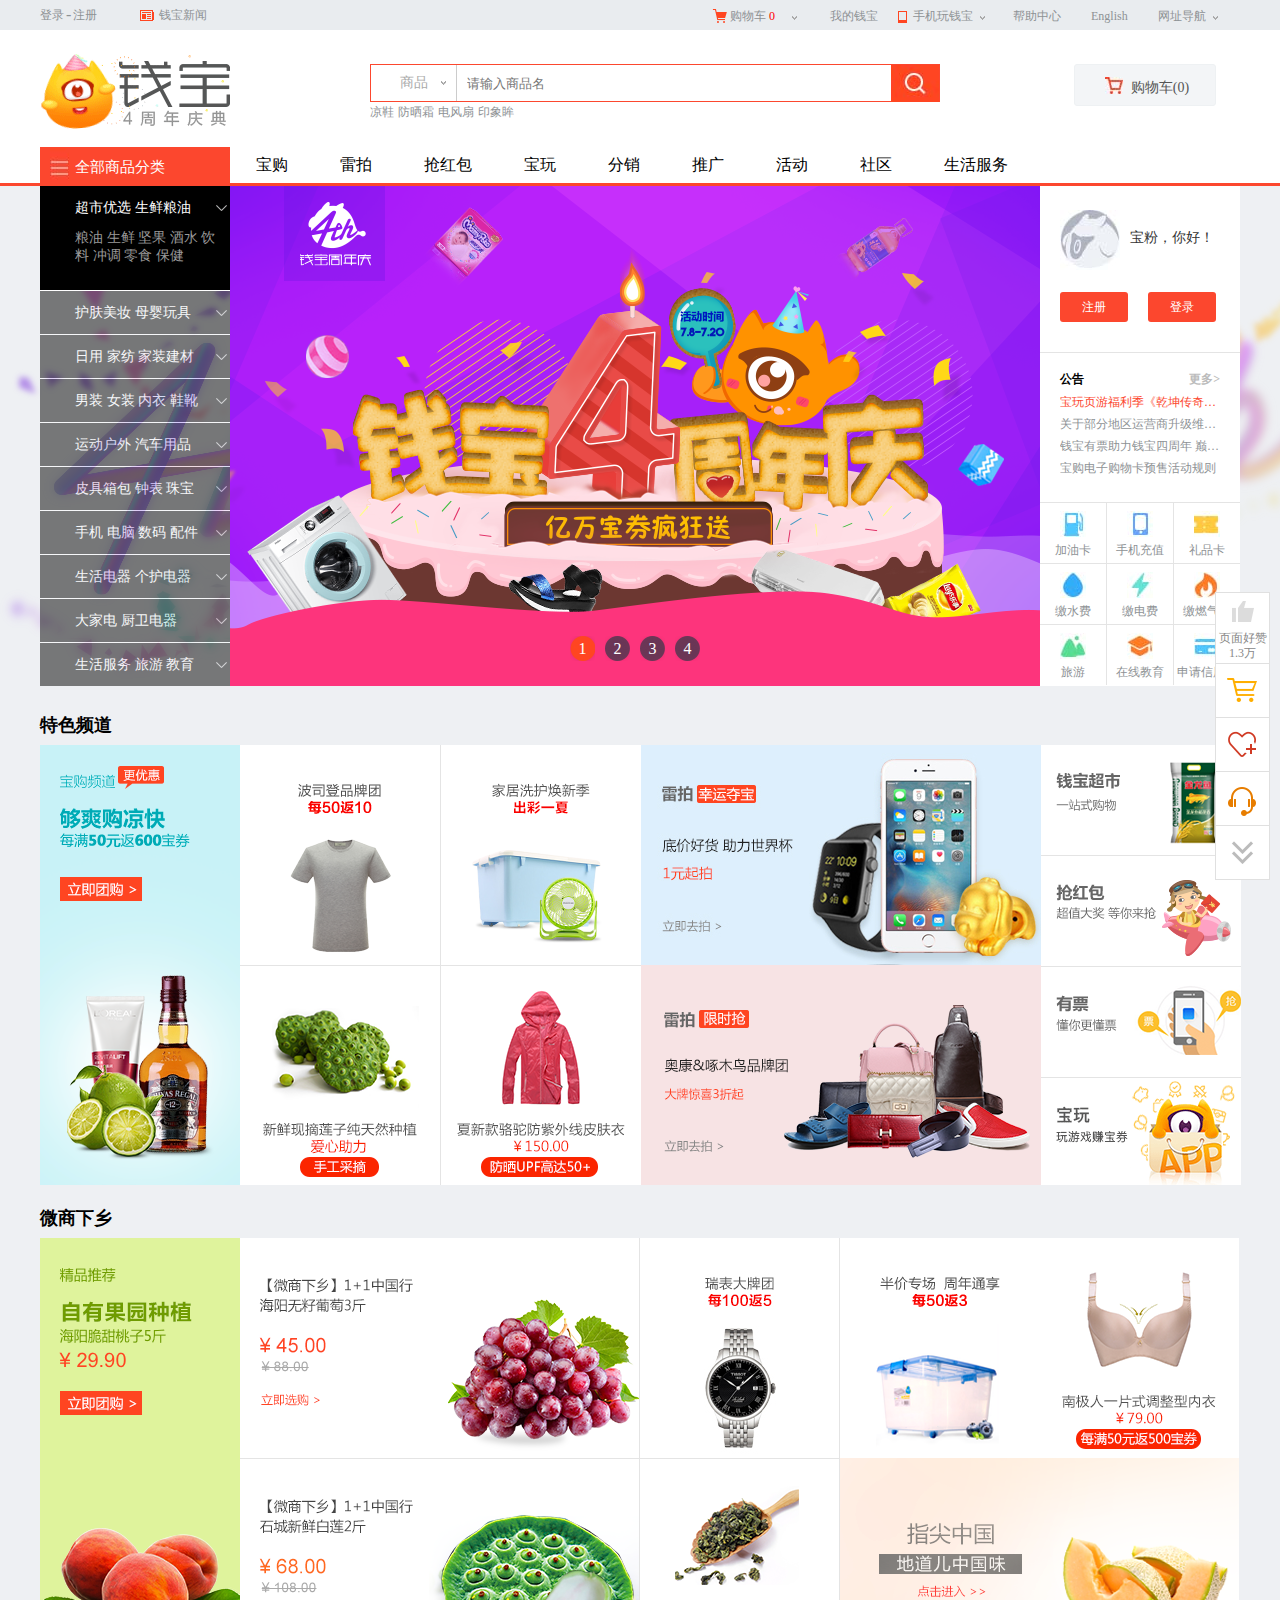
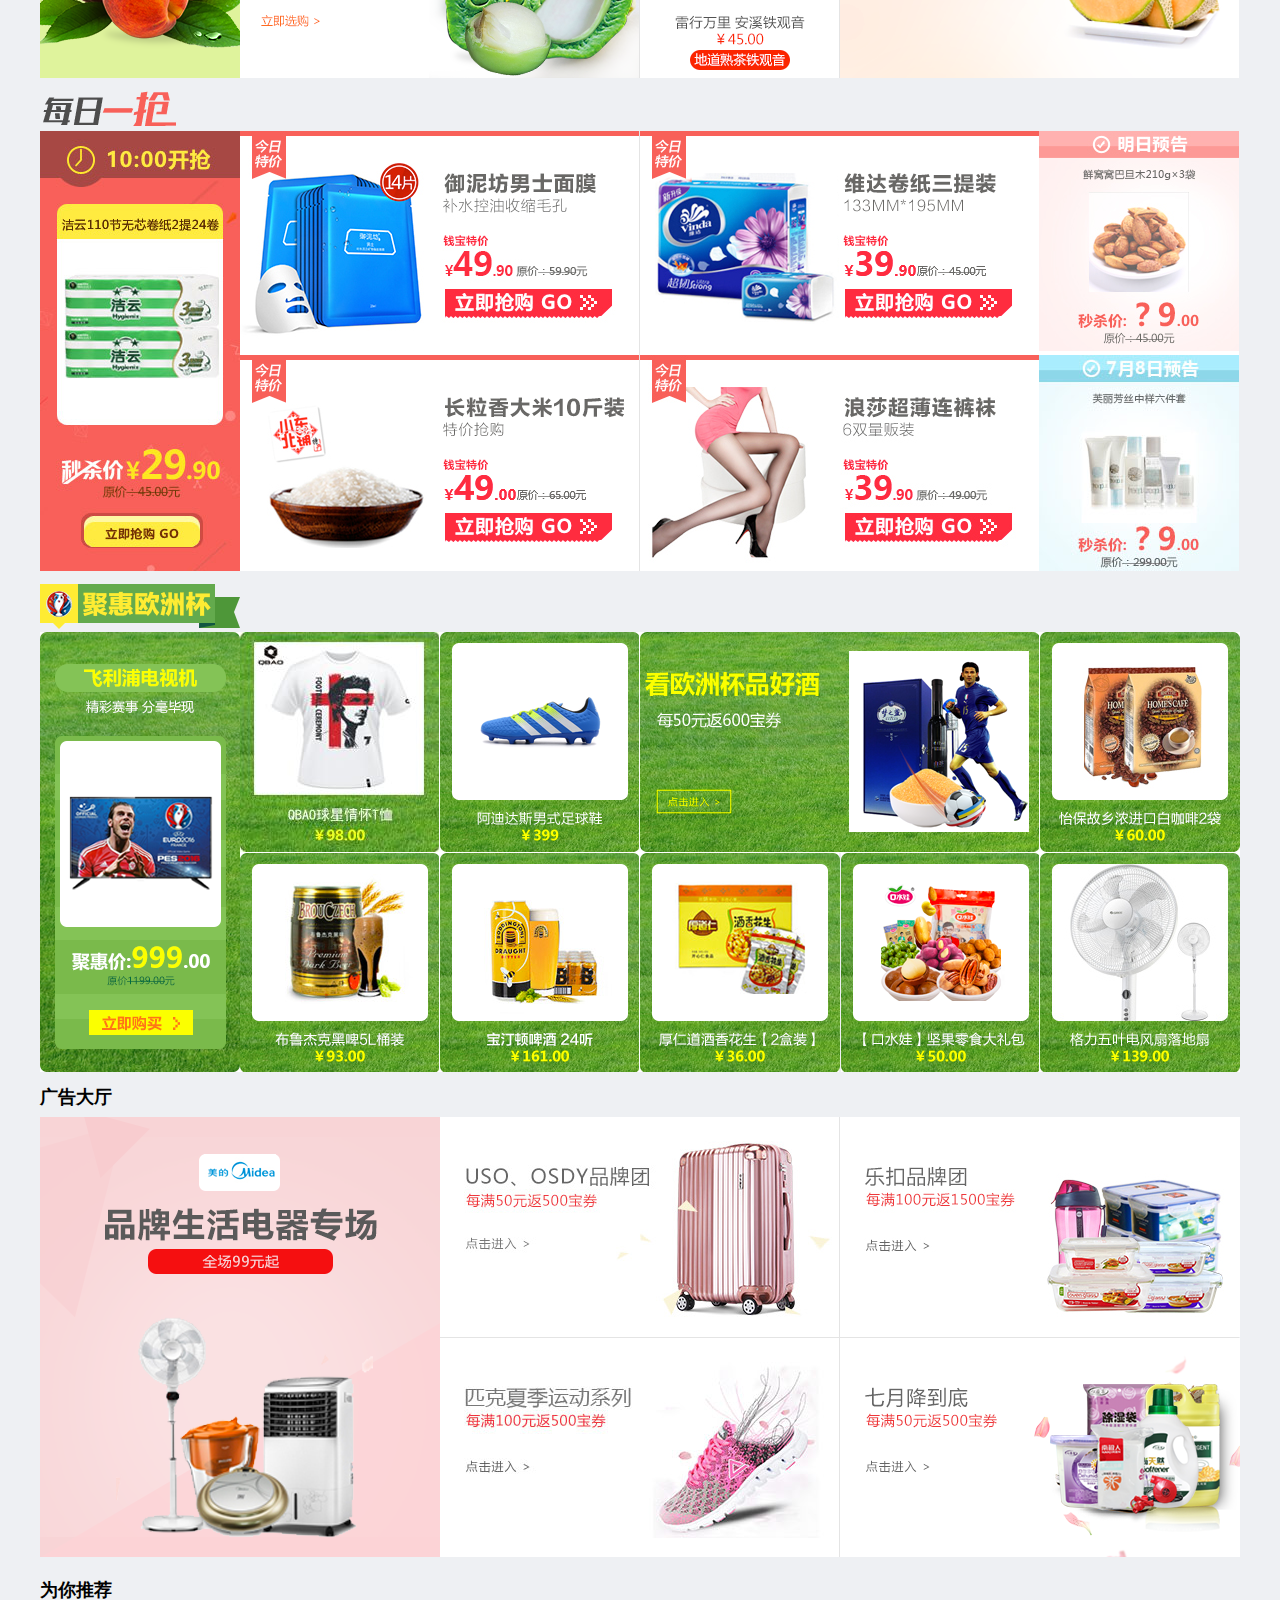
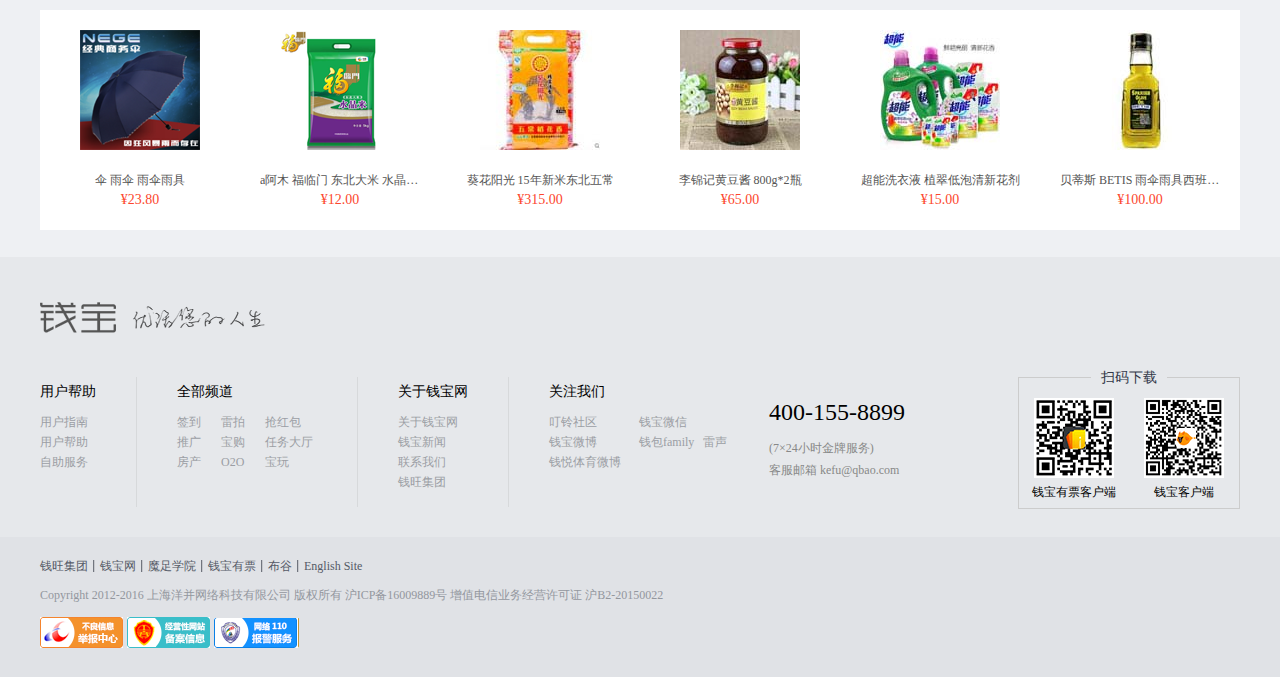
<file: qianbao/index.html>
<!DOCTYPE html>
<html>
	<head>
		<meta charset="utf-8" />
		<title></title>
		<link rel="stylesheet" type="text/css" href="css/common.css"/>
		<link rel="stylesheet" type="text/css" href="css/style.css"/>
		<script src="js/jquery-1.12.4.js" type="text/javascript" charset="utf-8"></script>
		<script src="js/js.js" type="text/javascript" charset="utf-8"></script>
	</head>
	<body>
		<!--top-->
		<div id="top">
			<div class="top">
				<div class="top_left">
					<div class="top_left_login">
						<a href="#" class="login dl">
							<span>登录</span>
						</a>
						<span class="hx">-</span>
						<a href="#" class="login zc">
							<span>注册</span>
						</a>
					</div>
					<div class="news">
						<a href="#">
							
							钱宝新闻
						</a>
					</div>
				</div>
				<div class="top_right">
					<ul>
						<li class="gw"><a href="#">
							
							<i></i>
							<span class="span1">购物车</span>
							<span style="color: red;">0</span>
							<i></i>
							
						</a>
						<div class="gouwuche"></div></li>
						<li class="my"><a href="#">我的钱宝</a></li>
						<li class="phone"><a href="#">
							<i></i>
							<span class="span2">手机玩钱宝</span>
							<i></i>
						</a></li>
						<li class="help"><a href="#">帮助中心</a></li>
						<li class="eng"><a href="#">English</a></li>
						<li class="net">
							<a href="#">
								<span>网址导航</span>
								<i></i>
							</a>
							<div id="div">
								<div id="div0">
									<div id="div1">
										<div class="zhuti">主题频道</div>
										<span><a href="#">宝购</a></span>
										<span><a href="#">活动</a></span>
										<span><a href="#">雷拍</a></span>
										<span><a href="#">叮铃社区</a></span>
										<span><a href="#">抢红包</a></span>
										<span><a href="#">任务大厅</a></span>
										<span><a href="#">宝玩</a></span>
										<span><a href="#">钱宝超市</a></span>
										<span><a href="#">推广</a></span>
									</div>
									<div id="div2">
										<div class="zhuti">生活服务</div>
										<span><a href="#">加油卡</a></span>
										<span><a href="#">礼品卡</a></span>
										<span><a href="#">话费</a></span>
										<span><a href="#">教育在线</a></span>
										<span><a href="#">水费</a></span>
										<span><a href="#">健康在线</a></span>
										<span><a href="#">电费</a></span>
										<span><a href="#">旅游在线</a></span>
										<span><a href="#">煤气费</a></span>
									</div>
									<div id="div3">
										<div class="zhuti">钱宝应用</div>
										<span><a href="#">钱宝</a></span>
										<span><a href="#">钱宝有票</a></span>
										<span><a href="#">宝令</a></span>
										<span><a href="#">魔足学院</a></span>
										<span><a href="#">贪婪洞窟</a></span>
						
									</div>
									<div id="div4">
										<div class="zhuti">服务指南</div>
										<span><a href="#">商户入驻</a></span>
										<span><a href="#">帮助中心</a></span>
										<span><a href="#">安全中心</a></span>
										<span><a href="#">品质保障</a></span>
						
									</div>
								</div>
							</div>
						</li>
					</ul>
				</div>
				
			</div>
		</div>
		<!--head-->
		<div id="head">
			<div class="head">
				<div class="log"></div>
				<div class="search_box">
					<div class="search">
						<div class="search_left">
							商品
						</div>
						<input type="text" id="txt" placeholder="请输入商品名" />
						<input type="button" name="btn" id="btn" value="" />
					</div>
					<div class="text">
						<a href="#">凉鞋</a>
						<a href="#">防晒霜</a>
						<a href="#">电风扇</a>
						<a href="#">印象眸</a>
					</div>
				</div>
				<div class="car_box">
					<p>购物车(0)</p>
				</div>
			</div>
		</div>
		<!--main-->
		<div id="main">
			<div class="banner">
				<div id="bar">
					<div class="nav">
						<div class="nav_left">
							<span id="">全部商品分类</span>
						</div>
						<div class="nav_index">
							<ul>
								<li><a href="#">宝购</a></li>
								<li><a href="#">雷拍</a></li>
								<li><a href="#">抢红包</a></li>
								<li><a href="#">宝玩</a></li>
								<li><a href="#">分销</a></li>
								<li><a href="#">推广</a></li>
								<li><a href="#">活动</a></li>
								<li><a href="#">社区</a></li>
								<li><a href="#">生活服务</a></li>
							</ul>
						</div>
					</div>
					<div id="ban">
						<!--<div class="bgleft" style="background: url(img/left.png);width: 360px;height:500px ;z-index:0 ;left: 0px;display: block;top: 189px;position: absolute;opacity: 0.5;"></div>-->
						
						
						
						
						
						<div class="ban">
							<div class="ban_left left">
								<ul class="list">
									<li class="li" style="height: 104px;background: #000;opacity: 1;">
										<div class="aaa"></div>
										<ul><li></li></ul>
									</li>
									<li class="li">
										<div class="aaa"></div>
										<ul><li></li></ul>
									</li>
									<li class="li">
										<div class="aaa"></div>
										<ul><li></li></ul>
									</li>
									<li class="li">
										<div class="aaa"></div>
										<ul><li></li></ul>
									</li>
									<li class="li">
										<div class="aaa"></div>
										<ul><li></li></ul>
									</li>
									<li class="li">
										<div class="aaa"></div>
										<ul><li></li></ul>
									</li>
									<li class="li">
										<div class="aaa"></div>
										<ul><li></li></ul>
									</li>
									<li class="li">
										<div class="aaa"></div>
										<ul><li></li></ul>
									</li>
									<li class="li">
										<div class="aaa"></div>
										<ul><li></li></ul>
									</li>
									<li class="li" style="border: 0;">
										<div class="aaa"></div>
										<ul><li></li></ul>
									</li>
								</ul>
							</div>
							<div class="pic left">
								<div class="ban_pic">
									<ul>
										<li><img src="img/4zn.jpg"/></li>
										<li><img src="img/banner2.jpg"/></li>
										<li><img src="img/banner3.jpg"/></li>
										<li><img src="img/banner4.jpg"/></li>
									</ul>
									
								</div>
								<p class="left"></p>
								<p class="right"></p>
								<div class="pic_span"><p><span class="one">1</span><span>2</span><span>3</span><span>4</span></p></div>
							</div>
							
							<div class="ban_right left">
								<div class="reg">
									<div class="fans">
										<img class="left" src="img/baofen.jpg"/>
										<span class="left">宝粉，你好！</span>
									</div>
									
									<a class="ZC" href="#">注册</a>
									<a class="DL" href="#" style="margin-left: 20px;">登录</a>
								</div>
								<div class="pro">
									<div class="pro1">
										公告
										<a href="#">更多></a>
									</div>
									<div class="pro2">
										<ul>
											<li><a style="color: #FC472E;" href="#">宝玩页游福利季《乾坤传奇》快来玩</a></li>
											<li><a href="#">关于部分地区运营商升级维护啊</a></li>
											<li><a href="#">钱宝有票助力钱宝四周年 巅峰盛世</a></li>
											<li><a href="#">宝购电子购物卡预售活动规则</a></li>
										</ul>
									</div>
									<div class="pro3">
										<li><a href="#">
											<img src="img/p1.jpg"/>
											<span>加油卡</span>
										</a></li>
										<li><a href="#">
											<img src="img/p2.jpg"/>
											<span>手机充值</span>
										</a></li>
										<li style="border-right: none;"><a href="#">
											<img src="img/p3.jpg"/>
											<span>礼品卡</span>
											
										</a></li>
										<li><a href="#">
											<img src="img/p4.jpg"/>
											<span>缴水费</span>
										</a></li>
										<li><a href="#">
											<img src="img/p5.jpg"/>
											<span>缴电费</span>
										</a></li>
										<li style="border-right: none;"><a href="#">
											<img src="img/p6.jpg"/>
											<span>缴燃气费</span>
										</a></li>
										<li><a href="#">
											<img src="img/p7.jpg"/>
											<span>旅游</span>
										</a></li>
										<li><a href="#">
											<img src="img/p8.jpg"/>
											<span>在线教育</span>
										</a></li>
										<li style="border-right: none;"><a href="#">
											<img src="img/p9.jpg"/>
											<span>申请信用卡</span>
										</a></li>
									</div>
								</div>
							</div>
						</div>
					</div>
				</div>				
			</div>
			
			<!--楼梯-->
			<div id="stairs">
				<p>
					<a><span>1F</span><em>特色<br />频道</em></a>
					<a><span>2F</span><em>微商<br />下乡</em></a>
					<a><span>3F</span><em>每日<br />一抢</em></a>
					<a><span>4F</span><em>聚惠<br />欧洲杯</em></a>
					<a><span>5F</span><em>广告<br />大厅</em></a>
					<a style="border: 0;"><span>6F</span><em>为你<br />推荐</em></a>
				</p>
			</div>
			
		<!--右边栏-->
		<ul id="abs">
			<li class="li1">
				<h3></h3>
				<p>页面好赞</p>
				<p>1.3万</p>
				<div class="dianzan">
					<ul>
						<li><dl><dd>产品经理：</dd><dt><span>王祥</span><em class="zan"></em><b>5233</b></dt></dl></li>
						<li><dl><dd>交互设计：</dd><dt><span>沈全来</span><em class="zan"></em><b>4897</b></dt></dl></li>
						<li><dl><dd>视觉设计：</dd><dt><span>李欣</span><em class="zan"></em><b>5133</b><br><span>王珺</span><em></em><b>5133</b></dt></dl></li>
						<li><dl><dd>前端开发：</dd><dt><span>蔡叶青</span><em class="zan"></em><b>4533</b></dt></dl></li>
						<li><dl><dd>后端开发：</dd><dt><span>华鸿儒</span><em class="zan"></em><b>5345</b></dt></dl></li>
						<li><dl><dd>质控经理：</dd><dt><span>吴海峰</span><em class="zan"></em><b>2113</b></dt></dl></li>
					
					</ul>
				</div>
			</li>
			<li class="li2"></li>
			<li class="li3 li">
				<div class="div3" style="display: none;">
					<ul>
						<span style="border-right: 1px solid #e0e0e0;"><em style="margin-bottom: 8px;">钱宝网微信</em><img src="img/erweima.png"/><em>钱宝网微博</em></span>
						<span><em style="margin-bottom: 8px;">扫一扫</em><img src="img/weibo.png"/><em>关注微博</em></span>
					</ul>
				</div>
			</li>
			<li class="li4 li">
				<div class="div4">
					<ul>
						<span style="border-right: 1px solid #e0e0e0;"><em style="margin-bottom: 8px;">在线客服</em><img src="img/客服.png"/><em></em></span>
						<span><em style="margin-bottom: 8px;">发送邮件</em><img src="img/youxiang.png"/><em></em></span>
					</ul>
				</div>
			</li>
			
			<li class="li5 li"></li>
			<li class="li6 li"></li>
		</ul>
		<div class="wfj" style="width: 53px;height: 53px;position: fixed;right: 10px;bottom: 10px;background: url(img/xia.png) no-repeat;display: none;">
			
		</div>
			<div id="menu">
				<div class="menu_1">
					<h2><span>特色频道</span></h2>
					<div class="menu_11">
						<div class="menu_1_1 left">
							
							<a><img src="img/m1.jpg"/></a>
						</div>
						<li class="menu_1_2 left">
							<div class="menu_1_21 left">
								<a><img src="img/m2.jpg"/></a>
							</div>
							<div class="menu_1_22 left">
								<a><img src="img/m3.jpg"/></a>
							</div>
						</li>
						<li class="menu_1_2 left" style="border: 0;">
							<div class="menu_1_21 left">
								<a><img src="img/m4.jpg"/></a>
							</div>
							<div class="menu_1_22 left">
								<a><img src="img/m5.jpg"/></a>
							</div>
						</li>
						<li class="menu_1_4 left">
							<div class="menu_1_41 left">
								<a><img src="img/m6.jpg"/></a>
							</div>
							<div class="menu_1_42 left">
								<a><img src="img/m7.jpg"/></a>
							</div>
						</li>
						<li class="menu_1_5 left">
							<div class="menu_1_51 left">
								<a><img src="img/m8.jpg"/></a>
							</div>
							<div class="menu_1_52 left">
								<a><img src="img/m9.jpg"/></a>
							</div>
							<div class="menu_1_53 left">
								<a><img src="img/m10.jpg"/></a>
							</div>
							<div class="menu_1_54 left">
								<a><img src="img/m11.jpg"/></a>
							</div>
							
						</li>
					</div>
				</div>
				<div class="menu_1 menu_2">
					<h2><span>微商下乡</span></h2>
					<div class="menu_11">
						<div class="menu_1_1 left">							
							<a><img src="img/n1.jpg"/></a>
						</div>
						<li class="menu_2_2 left">
							<div class="menu_2_21 left">
								<a><img src="img/n2.jpg"/></a>
							</div>
							<div class="menu_2_22 left">
								<a><img src="img/n3.jpg"/></a>
							</div>
						</li>
						<li class="menu_2_3 left">
							<div class="menu_2_31 left" style="border: none;">
								<a><img src="img/710.jpg"/></a>
							</div>
							<div class="menu_2_32 left">
								<a><img src="img/711.jpg"/></a>
							</div>
						</li>
						<li class="menu_2_4 left">
							<div class="menu_2_41 left">
								<a><img src="img/712.jpg"/></a>
							</div>
							<div class="menu_2_42 left">
								<a><img src="img/713.jpg"/></a>
							</div>
							<div class="menu_2_43 left">
								<a><img src="img/n4.jpg"/></a>
							</div>
						</li>
						
					</div>
				</div>
				<div class="menu_1 menu_3">
					<h2><span><img src="img/yi.jpg"></span></h2>
					<div class="menu_11">
						<li class="menu_3_1 left">
							<div class="menu_3_11 left">							
								<a><img src="img/k1.jpg"/></a>
							</div>
						</li>
						
						<li class="menu_3_2 left">
							<div class="menu_3_21 left">
								<a><img src="img/k2.jpg"/></a>
							</div>
							<div class="menu_3_22 left">
								<a><img src="img/k3.jpg"/></a>
							</div>
						</li>
						<li class="menu_3_3 left" style="border: 0;">
							<div class="menu_3_31 left">
								<a><img src="img/k4.jpg"/></a>
							</div>
							<div class="menu_3_32 left">
								<a><img src="img/k5.jpg"/></a>
							</div>
						</li>
						<li class="menu_3_4 left">
							<div class="menu_3_41 left">
								<a><img src="img/k6.jpg"/></a>
							</div>
							<div class="menu_3_42 left">
								<a><img src="img/k7.jpg"/></a>
							</div>
						</li>
						
					</div>
				</div>
				
				<div class="menu_1 menu_4">
					<h2><span><img src="img/ll.jpg"></span></h2>
					<div class="menu_11">
						<li class="menu_4_1 left">
							<div class="menu_4_11 left">							
								<a><img src="img/l1.jpg"/></a>
							</div>
						</li>
						
						<li class="menu_4_2 left">
							<div class="menu_4_21 left" style="border-top: none;">
								<a><img src="img/l2.jpg"/></a>
							</div>
							<div class="menu_4_22 left">
								<a><img src="img/l3.jpg"/></a>
							</div>
						</li>
						<li class="menu_4_3 left">
							<div class="menu_4_31 left" style="border-top: none">
								<a><img src="img/l4.jpg"/></a>
							</div>
							<div class="menu_4_32 left">
								<a><img src="img/l5.jpg"/></a>
							</div>
						</li>
						<li class="menu_4_4 left">
							<div class="menu_4_41 left">
								<a><img src="img/l6.jpg"/></a>
							</div>
							<div class="menu_4_42 left">
								<a><img src="img/l7.jpg"/></a>
							</div>
							<div class="menu_4_43 left">
								<a><img src="img/l8.jpg"/></a>
							</div>
						</li>
						<li class="menu_4_5 left" style="border: 0;">
							<div class="menu_4_51 left" style="border: none;">
								<a><img src="img/l9.jpg"/></a>
							</div>
							<div class="menu_4_52 left">
								<a><img src="img/l10.jpg"/></a>
							</div>
						</li>
						
					</div>
				</div>
				
				
				<div class="menu_1 menu_5">
					<h2><span>广告大厅</span></h2>
					<div class="menu_11">
						<li class="menu_5_1 left">
							<div class="menu_5_11 left">							
								<a><img src="img/h1.jpg"/></a>
							</div>
						</li>
						
						<li class="menu_5_2 left">
							<div class="menu_5_21 left">
								<a><img src="img/h2.jpg"/></a>
							</div>
							<div class="menu_5_22 left">
								<a><img src="img/h3.jpg"/></a>
							</div>
						</li>
						<li class="menu_5_3 left" style="border: 0;">
							<div class="menu_5_31 left">
								<a><img src="img/h4.jpg"/></a>
							</div>
							<div class="menu_5_32 left">
								<a><img src="img/h5.jpg"/></a>
							</div>
						</li>						
					</div>
				</div>


				<div class="menu_1">
					<h2><span>为你推荐</span></h2>
					<div class="menu_6 menu_11">
						<a href="#">
							<div class="img"><img src="img/200.png"/></div>
							<p class="p1">伞&nbsp;雨伞&nbsp;雨伞雨具</p>
							<p class="p2">¥23.80</p>
						</a>
						<a href="#">
							<div class="img"><img src="img/200 (1).png"/></div>
							<p class="p1">a阿木&nbsp;福临门&nbsp;东北大米&nbsp;水晶大米</p>
							<p class="p2">¥12.00</p>
						</a>
						<a href="#">
							<div class="img"><img src="img/200.jpg"/></div>
							<p class="p1">葵花阳光&nbsp;15年新米东北五常</p>
							<p class="p2">¥315.00</p>
						</a>
						<a href="#">
							<div class="img"><img src="img/200 (1).jpg"/></div>
							<p class="p1">李锦记黄豆酱&nbsp;800g*2瓶</p>
							<p class="p2">¥65.00</p>
						</a>
						<a href="#">
							<div class="img"><img src="img/200 (2).jpg"/></div>
							<p class="p1">超能洗衣液&nbsp;植翠低泡清新花剂</p>
							<p class="p2">¥15.00</p>
						</a>
						<a href="#">
							<div class="img"><img src="img/200 (3).jpg"/></div>
							<p class="p1">贝蒂斯&nbsp;BETIS&nbsp;雨伞雨具西班牙特技初</p>
							<p class="p2">¥100.00</p>
						</a>
					</div>
				</div>
			</div>
		</div>
		
		<!--foot-->
		<div id="foot">
			<div id="foot_list">
				<div class="foot_list">
					<div class="foot_logo">
						<i class="img"></i>
					</div>
					<div class="foot_abouts">
						<div class="foot_abouts_left">
							<div class="left1">
								<div>
									用户帮助
								</div>
								<div>
									<a href="#">用户指南</a>
									<a href="#">用户帮助</a>
									<a href="#">自助服务</a>
								</div>
							</div>
							<div class="left1 left2">
								<div>
									全部频道
								</div>
								<ul class="ul1">
									<li><a href="#">签到</a></li>
									<li><a href="#">推广</a></li>
									<li><a href="#">房产</a></li>
								</ul>
								<ul class="ul2">
									<li><a href="#">雷拍</a></li>
									<li><a href="#">宝购</a></li>
									<li><a href="#">O2O</a></li>
								</ul>
								<ul class="ul3">
									<li><a href="#">抢红包</a></li>
									<li><a href="#">任务大厅</a></li>
									<li><a href="#">宝玩</a></li>
								</ul>
							</div>
							<div class="left1 left3">
								<div>
									关于钱宝网
								</div>
								<div>
									<a href="#">关于钱宝网</a>
									<a href="#">钱宝新闻</a>
									<a href="#">联系我们</a>
									<a href="#">钱旺集团</a>
								</div>
							</div>
							<div class="left1 left4" style="border: 0;">
								<div>
									关注我们
								</div>
								<ul class="ul1">
									<li><a href="#">叮铃社区</a></li>
									<li><a href="#">钱宝微博</a></li>
									<li><a href="#">钱悦体育微博</a></li>
								</ul>
								<ul class="ul2">
									<li><a href="#">钱宝微信</a></li>
									<li><a href="#">钱包family&nbsp;&nbsp;&nbsp;</a></li>
									<li><a href="#">雷声</a></li>
								</ul>
							</div>
							<div class="left5">
								<strong>400-155-8899</strong>
								<em>(7×24小时金牌服务)</em>
								<em>客服邮箱&nbsp;kefu@qbao.com</em>
							</div>
							<div class="foot_right">
								<span>扫码下载</span>
								<div class="code">
								<img src="img/cm_youpiao_code_80X80.png"/>
								<em>钱宝有票客户端</em>
								</div>
								<div class="code">
									<img src="img/cm_qrcode_code_80X80.png"/>
									<em>钱宝客户端</em>
								</div>
							</div>
							
						</div>
					</div>
				</div>
			</div>
			<div id="foot_bottom">
				<div class="foot_bottom">
					<div class="foot_bottom_1">
						<a href="#">钱旺集团</a><span></span>
						<a href="#">钱宝网</a><span></span>
						<a href="#">魔足学院</a><span></span>
						<a href="#">钱宝有票</a><span></span>
						<a href="#">布谷</a><span></span>
						<a href="#">English Site</a>
					</div>
					<div class="foot_bottom_2">
						<em>Copyright&nbsp;2012-2016&nbsp;上海洋并网络科技有限公司&nbsp;版权所有&nbsp;沪ICP备16009889号&nbsp;增值电信业务经营许可证&nbsp;沪B2-20150022</em>
					</div>
					<div class="foot_bottom_2">
						<a href=""><img src="img/foot1.png"/></a>
						<a href=""><img src="img/foot2.png"/></a>
						<a href=""><img src="img/foot3.png"/></a>
					</div>
				</div>
			</div>
		</div>
	</body>
</html>
</file>
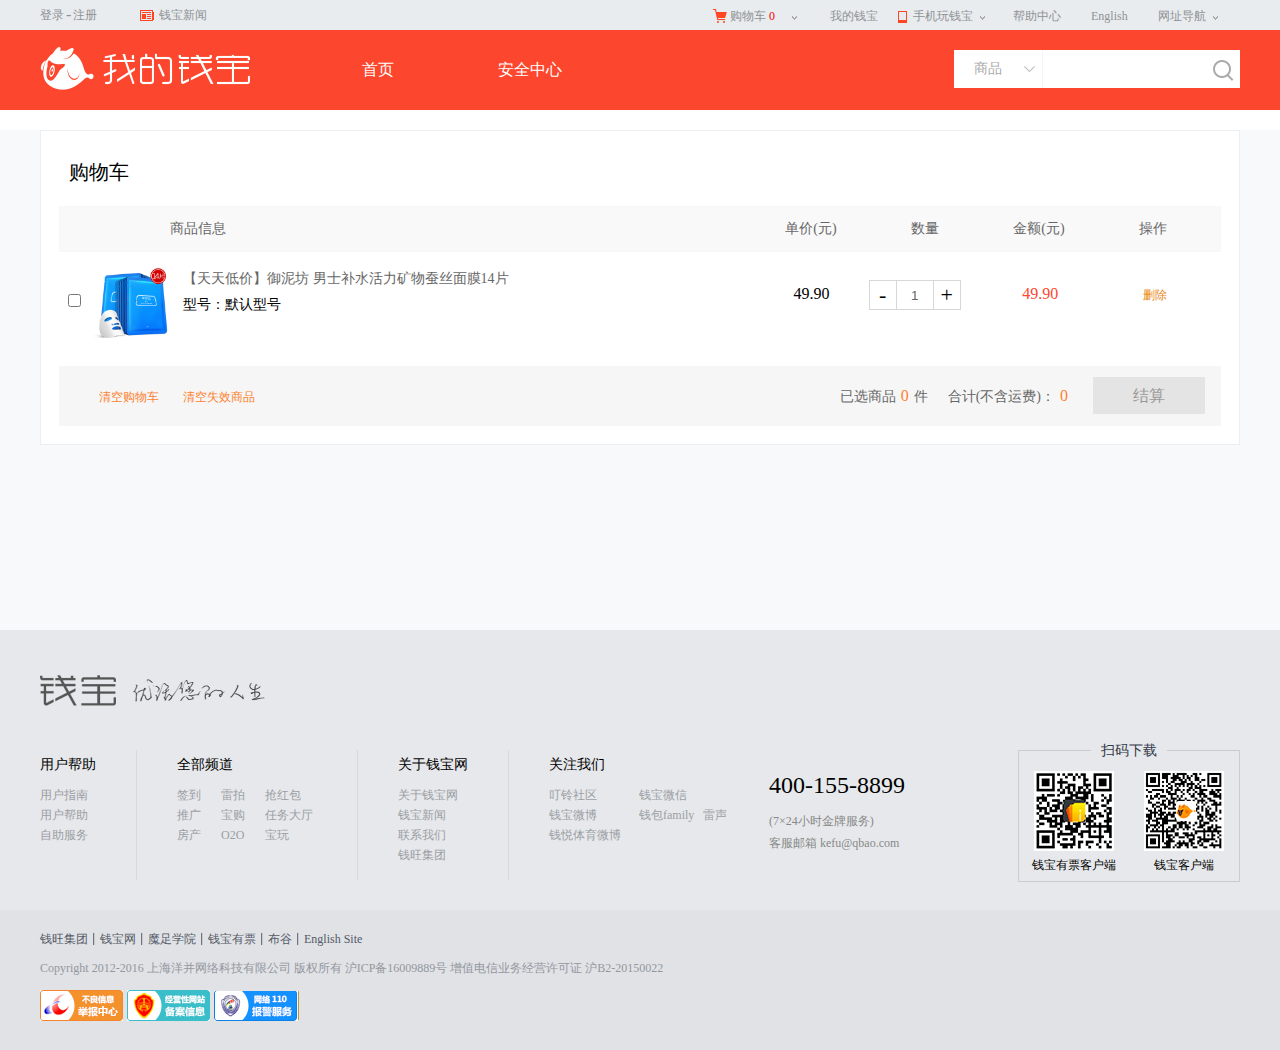
<file: qianbao/car.html>
<!DOCTYPE html>
<html>
	<head>
		<meta charset="UTF-8">
		<title></title>
		<link rel="stylesheet" type="text/css" href="css/common.css"/>
		<link rel="stylesheet" type="text/css" href="css/car.css"/>
		<script src="js/jquery-1.12.4.js" type="text/javascript" charset="utf-8"></script>
		<script src="js/car.js" type="text/javascript" charset="utf-8"></script>
	</head>
	<body style="height: 100%;">
	
		
		<!--top-->
		<div id="top">
			<div class="top">
				<div class="top_left">
					<div class="top_left_login">
						<a href="#" class="login">
							<span>登录</span>
						</a>
						<span class="hx">-</span>
						<a href="#" class="login">
							<span>注册</span>
						</a>
					</div>
					<div class="news">
						<a href="#">
							
							钱宝新闻
						</a>
					</div>
				</div>
				<div class="top_right">
					<ul>
						<li class="gw"><a href="#">
							
							<i></i>
							<span class="span1">购物车</span>
							<span style="color: red;">0</span>
							<i></i>
							
						</a>
						<div class="gouwuche"></div></li>
						<li class="my"><a href="#">我的钱宝</a></li>
						<li class="phone"><a href="#">
							<i></i>
							<span class="span2">手机玩钱宝</span>
							<i></i>
						</a></li>
						<li class="help"><a href="#">帮助中心</a></li>
						<li class="eng"><a href="#">English</a></li>
						<li class="net">
							<a href="#">
								<span>网址导航</span>
								<i></i>
							</a>
							<div id="div">
								<div id="div0">
									<div id="div1">
										<div class="zhuti">主题频道</div>
										<span><a href="#">宝购</a></span>
										<span><a href="#">活动</a></span>
										<span><a href="#">雷拍</a></span>
										<span><a href="#">叮铃社区</a></span>
										<span><a href="#">抢红包</a></span>
										<span><a href="#">任务大厅</a></span>
										<span><a href="#">宝玩</a></span>
										<span><a href="#">钱宝超市</a></span>
										<span><a href="#">推广</a></span>
									</div>
									<div id="div2">
										<div class="zhuti">生活服务</div>
										<span><a href="#">加油卡</a></span>
										<span><a href="#">礼品卡</a></span>
										<span><a href="#">话费</a></span>
										<span><a href="#">教育在线</a></span>
										<span><a href="#">水费</a></span>
										<span><a href="#">健康在线</a></span>
										<span><a href="#">电费</a></span>
										<span><a href="#">旅游在线</a></span>
										<span><a href="#">煤气费</a></span>
									</div>
									<div id="div3">
										<div class="zhuti">钱宝应用</div>
										<span><a href="#">钱宝</a></span>
										<span><a href="#">钱宝有票</a></span>
										<span><a href="#">宝令</a></span>
										<span><a href="#">魔足学院</a></span>
										<span><a href="#">贪婪洞窟</a></span>
						
									</div>
									<div id="div4">
										<div class="zhuti">服务指南</div>
										<span><a href="#">商户入驻</a></span>
										<span><a href="#">帮助中心</a></span>
										<span><a href="#">安全中心</a></span>
										<span><a href="#">品质保障</a></span>
						
									</div>
								</div>
							</div>
						</li>
					</ul>
				</div>
				
			</div>
		</div>
		<!--head-->
		<div id="head">
			<div class="head">
				<div class="logo">
					<h2></h2>
				</div>
				<div class="home">
					<a href="index.html">首页</a>
				</div>
				<div class="center">
					<a href="#">安全中心</a>
				</div>
				<div class="search">
					<div class="sea">
						<em>商品</em>
						<h3></h3>
					</div>
					<div class="box">
						<em>店铺</em>
					</div>
					<input type="txt" name="txt" id="txt" value="" />
					<div class="sousuo">
						<a href="#">
							<em></em>
						</a>
					</div>
				</div>
			</div>
		</div>
		<div id="box">
			<div class="box_top">
				<h1>购物车</h1>
			</div>
			<div class="box_bottom">
				<p class="one">很抱歉，您的购物车没有加入商品！</p>
				<p>去<a href="#">雷拍</a>看看~</p>
				<p>去<a href="#">宝购</a>看看~</p>
			</div>
		</div>
		
		
		<div id="box1">
			<div class="box1">
				<div class="buy">
					<div>
						<h1>购物车</h1>
					</div>
					<ul class="xinxi">
						<li class="li1"><span>商品信息</span></li>
						<li class="li2">单价(元)</li>
						<li class="li3">数量</li>
						<li class="li4">金额(元)</li>
						<li class="li5">操作</li>
					</ul>
					<ul class="shop">
						<li class="li1">
							<div class="d1">
								<input type="checkbox" name="check" id="check" value="" />
							</div>
							<div class="d2">
								<img src="img/mianmo.jpg"/>
							</div>
							<div class="d3">
								<a href="">【天天低价】御泥坊 男士补水活力矿物蚕丝面膜14片</a>
								<p>型号：默认型号</p>
							</div>
						</li>
						<li class="li2"><em>49.90</em></li>
						<li class="li3">
							<i>-</i><input type="text" name="txt" id="txt" value="1" /><i style="border-left: none;border-right: 1px solid #d7d7d7;">+</i>
						</li>
						<li class="li4">49.90</li>
						<li class="li5"><a href="javascript:">删除</a></li>
					</ul>
					<ul class="account">
						<li class="li1">
							<a href="javascript:">清空购物车</a>
							<a href="javascript:">清空失效商品</a>
						</li>
						<li class="li2">
							<span class="s1">已选商品<em>0</em>件</span>
							<span class="s2">合计(不含运费)：<em>0</em></span>
							<span class="s3"><a href="javascript:">结算</a></span>
						</li>
					</ul>
				</div>
			</div>
		</div>
		<!--tip-->
		<div class="tip">
			<ul class="tip_1">
				<li>提示</li>
				<li>×</li>
			</ul>
			<div class="tip_2">
				<p>确定要删除这个宝贝吗?</p>
				<li style="width: 100%;text-align: center;">
					<a class="confirm" href="javascript:">确定</a>
					<a class="cancel" href="javascript:">取消</a>
				</li>
			</div>
		</div>
		<div class="zzc" style="width: 100%;display: none;height: 100%;z-index: 9990;background: #000000;position: fixed;top: 0;left: 0;opacity: 0.3;">
			
		</div>
		
		<!--foot-->
		<div id="foot">
			<div id="foot_list">
				<div class="foot_list">
					<div class="foot_logo">
						<i class="img"></i>
					</div>
					<div class="foot_abouts">
						<div class="foot_abouts_left">
							<div class="left1">
								<div>
									用户帮助
								</div>
								<div>
									<a href="#">用户指南</a>
									<a href="#">用户帮助</a>
									<a href="#">自助服务</a>
								</div>
							</div>
							<div class="left1 left2">
								<div>
									全部频道
								</div>
								<ul class="ul1">
									<li><a href="#">签到</a></li>
									<li><a href="#">推广</a></li>
									<li><a href="#">房产</a></li>
								</ul>
								<ul class="ul2">
									<li><a href="#">雷拍</a></li>
									<li><a href="#">宝购</a></li>
									<li><a href="#">O2O</a></li>
								</ul>
								<ul class="ul3">
									<li><a href="#">抢红包</a></li>
									<li><a href="#">任务大厅</a></li>
									<li><a href="#">宝玩</a></li>
								</ul>
							</div>
							<div class="left1 left3">
								<div>
									关于钱宝网
								</div>
								<div>
									<a href="#">关于钱宝网</a>
									<a href="#">钱宝新闻</a>
									<a href="#">联系我们</a>
									<a href="#">钱旺集团</a>
								</div>
							</div>
							<div class="left1 left4" style="border: 0;">
								<div>
									关注我们
								</div>
								<ul class="ul1">
									<li><a href="#">叮铃社区</a></li>
									<li><a href="#">钱宝微博</a></li>
									<li><a href="#">钱悦体育微博</a></li>
								</ul>
								<ul class="ul2">
									<li><a href="#">钱宝微信</a></li>
									<li><a href="#">钱包family&nbsp;&nbsp;&nbsp;</a></li>
									<li><a href="#">雷声</a></li>
								</ul>
							</div>
							<div class="left5">
								<strong>400-155-8899</strong>
								<em>(7×24小时金牌服务)</em>
								<em>客服邮箱&nbsp;kefu@qbao.com</em>
							</div>
							<div class="foot_right">
								<span>扫码下载</span>
								<div class="code">
								<img src="img/cm_youpiao_code_80X80.png"/>
								<em>钱宝有票客户端</em>
								</div>
								<div class="code">
									<img src="img/cm_qrcode_code_80X80.png"/>
									<em>钱宝客户端</em>
								</div>
							</div>
							
						</div>
					</div>
				</div>
			</div>
			<div id="foot_bottom">
				<div class="foot_bottom">
					<div class="foot_bottom_1">
						<a href="#">钱旺集团</a><span></span>
						<a href="#">钱宝网</a><span></span>
						<a href="#">魔足学院</a><span></span>
						<a href="#">钱宝有票</a><span></span>
						<a href="#">布谷</a><span></span>
						<a href="#">English Site</a>
					</div>
					<div class="foot_bottom_2">
						<em>Copyright&nbsp;2012-2016&nbsp;上海洋并网络科技有限公司&nbsp;版权所有&nbsp;沪ICP备16009889号&nbsp;增值电信业务经营许可证&nbsp;沪B2-20150022</em>
					</div>
					<div class="foot_bottom_2">
						<a href=""><img src="img/foot1.png"/></a>
						<a href=""><img src="img/foot2.png"/></a>
						<a href=""><img src="img/foot3.png"/></a>
					</div>
				</div>
			</div>
		</div>
	</body>
</html>
</file>
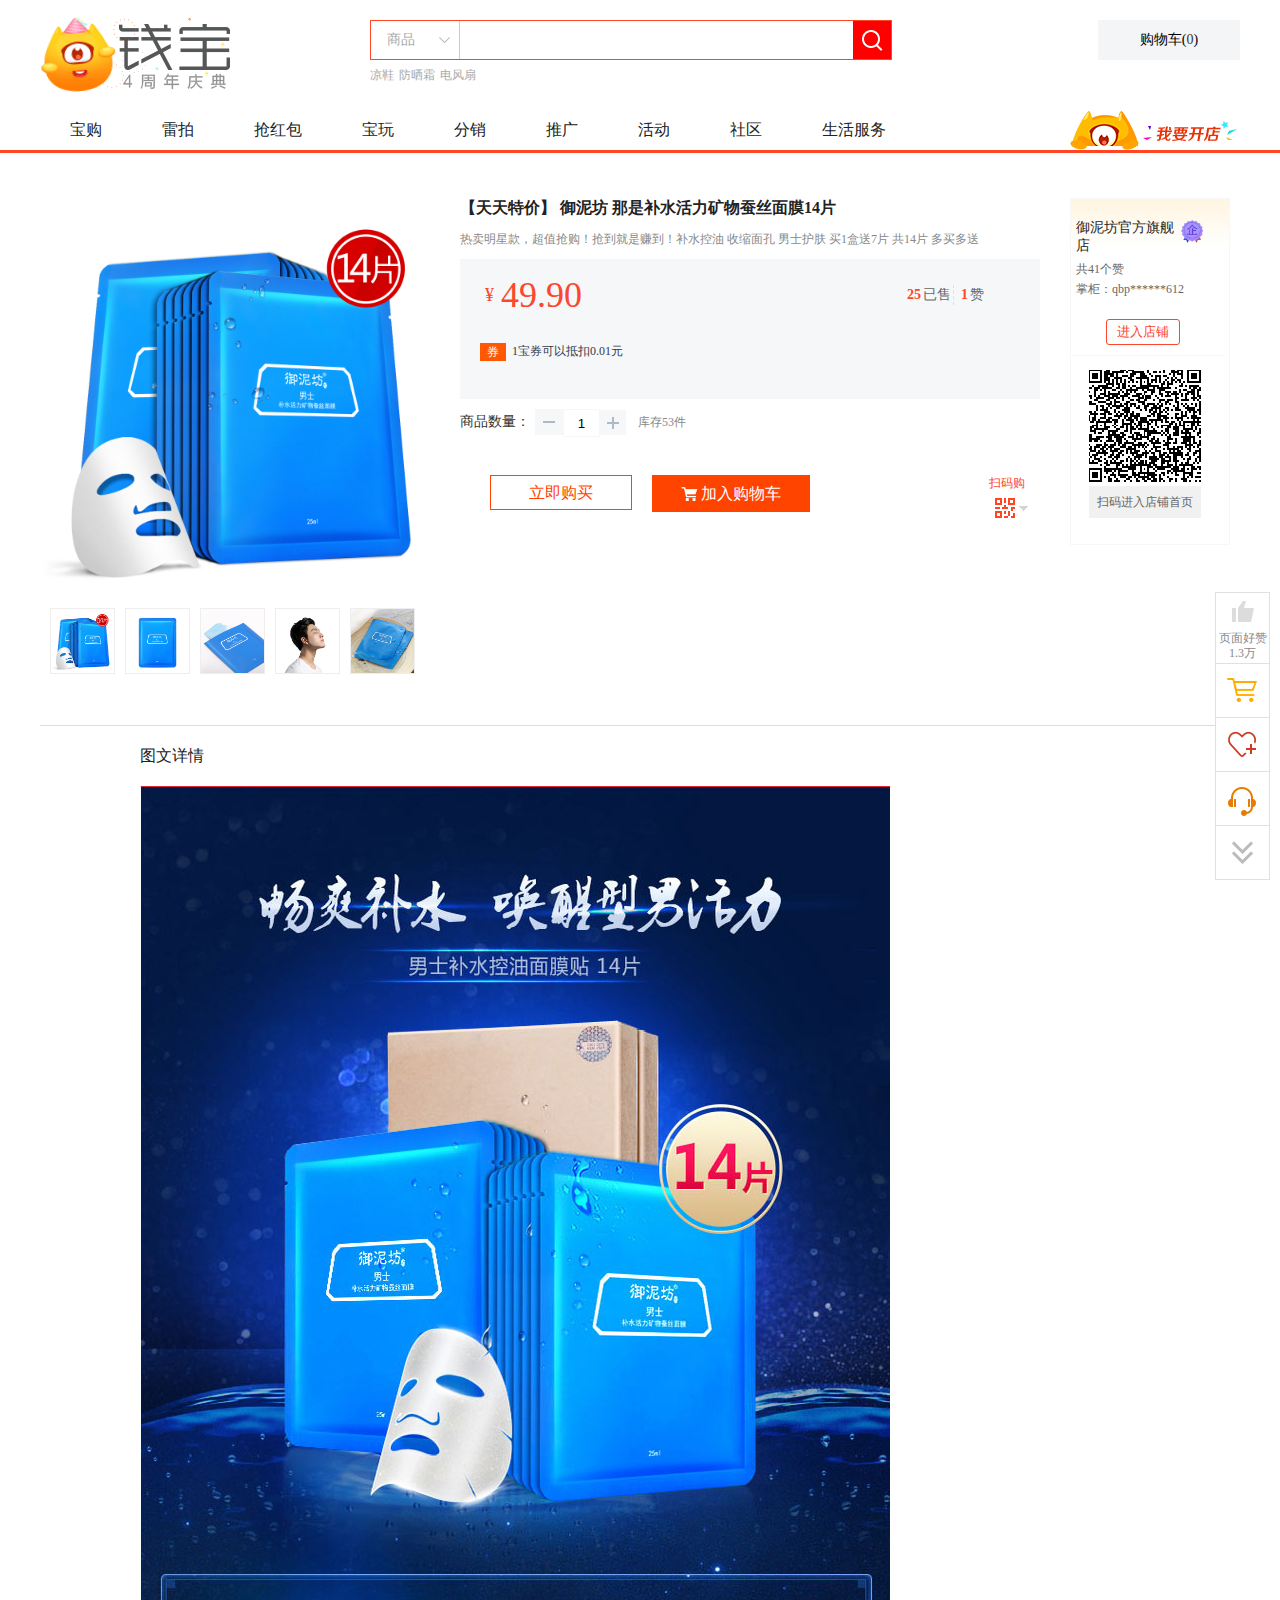
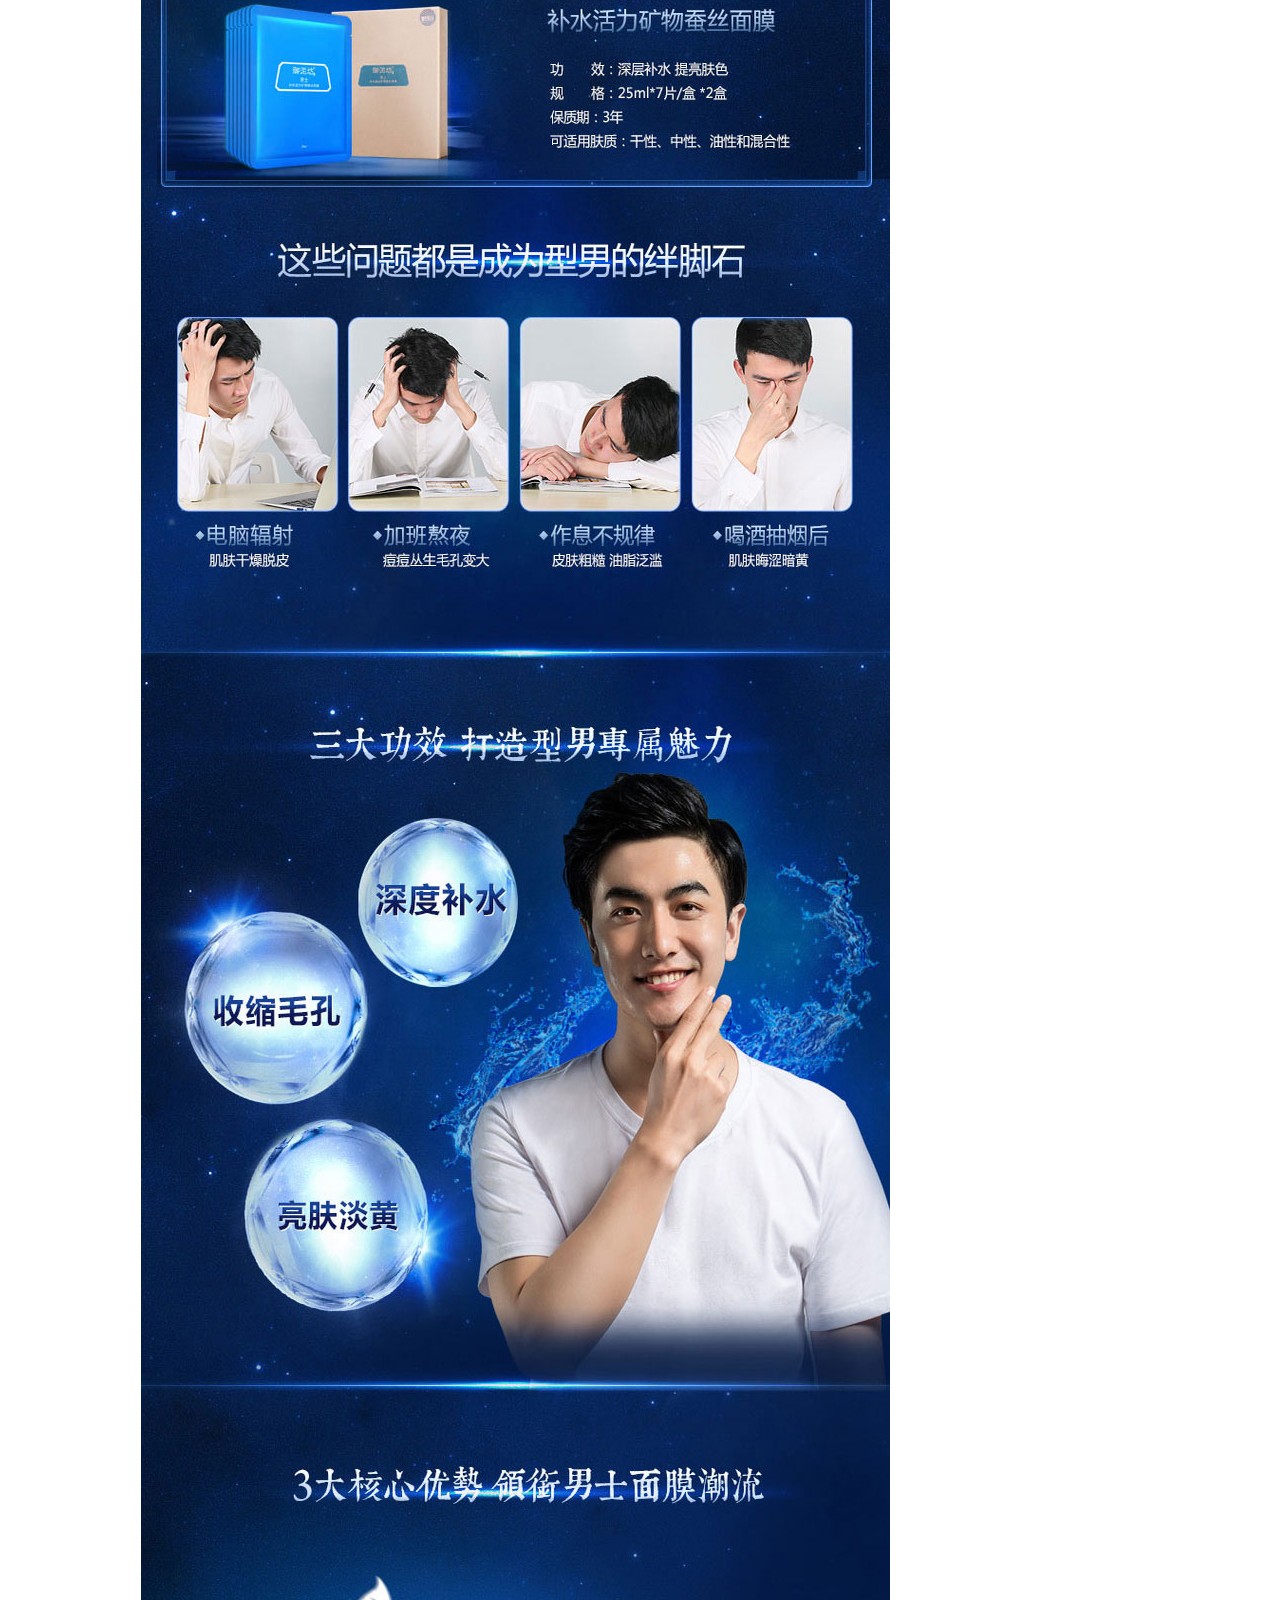
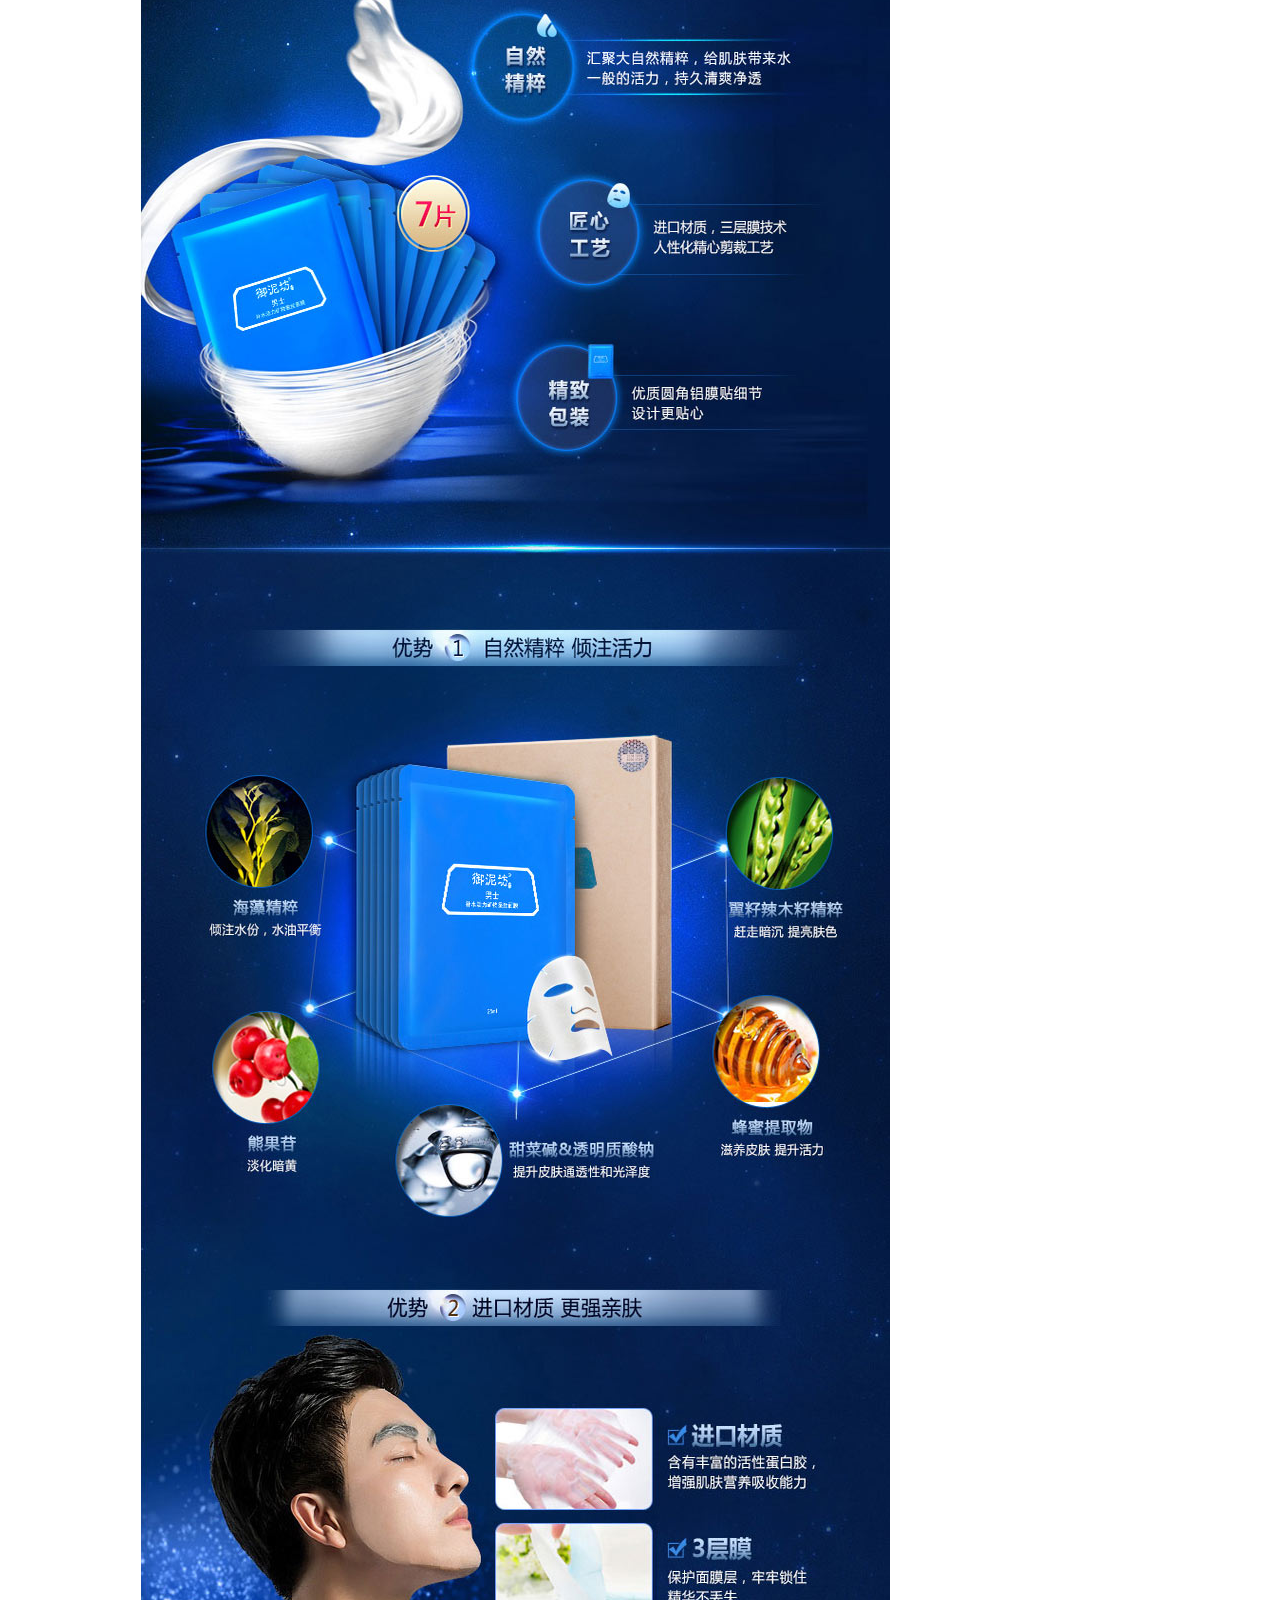
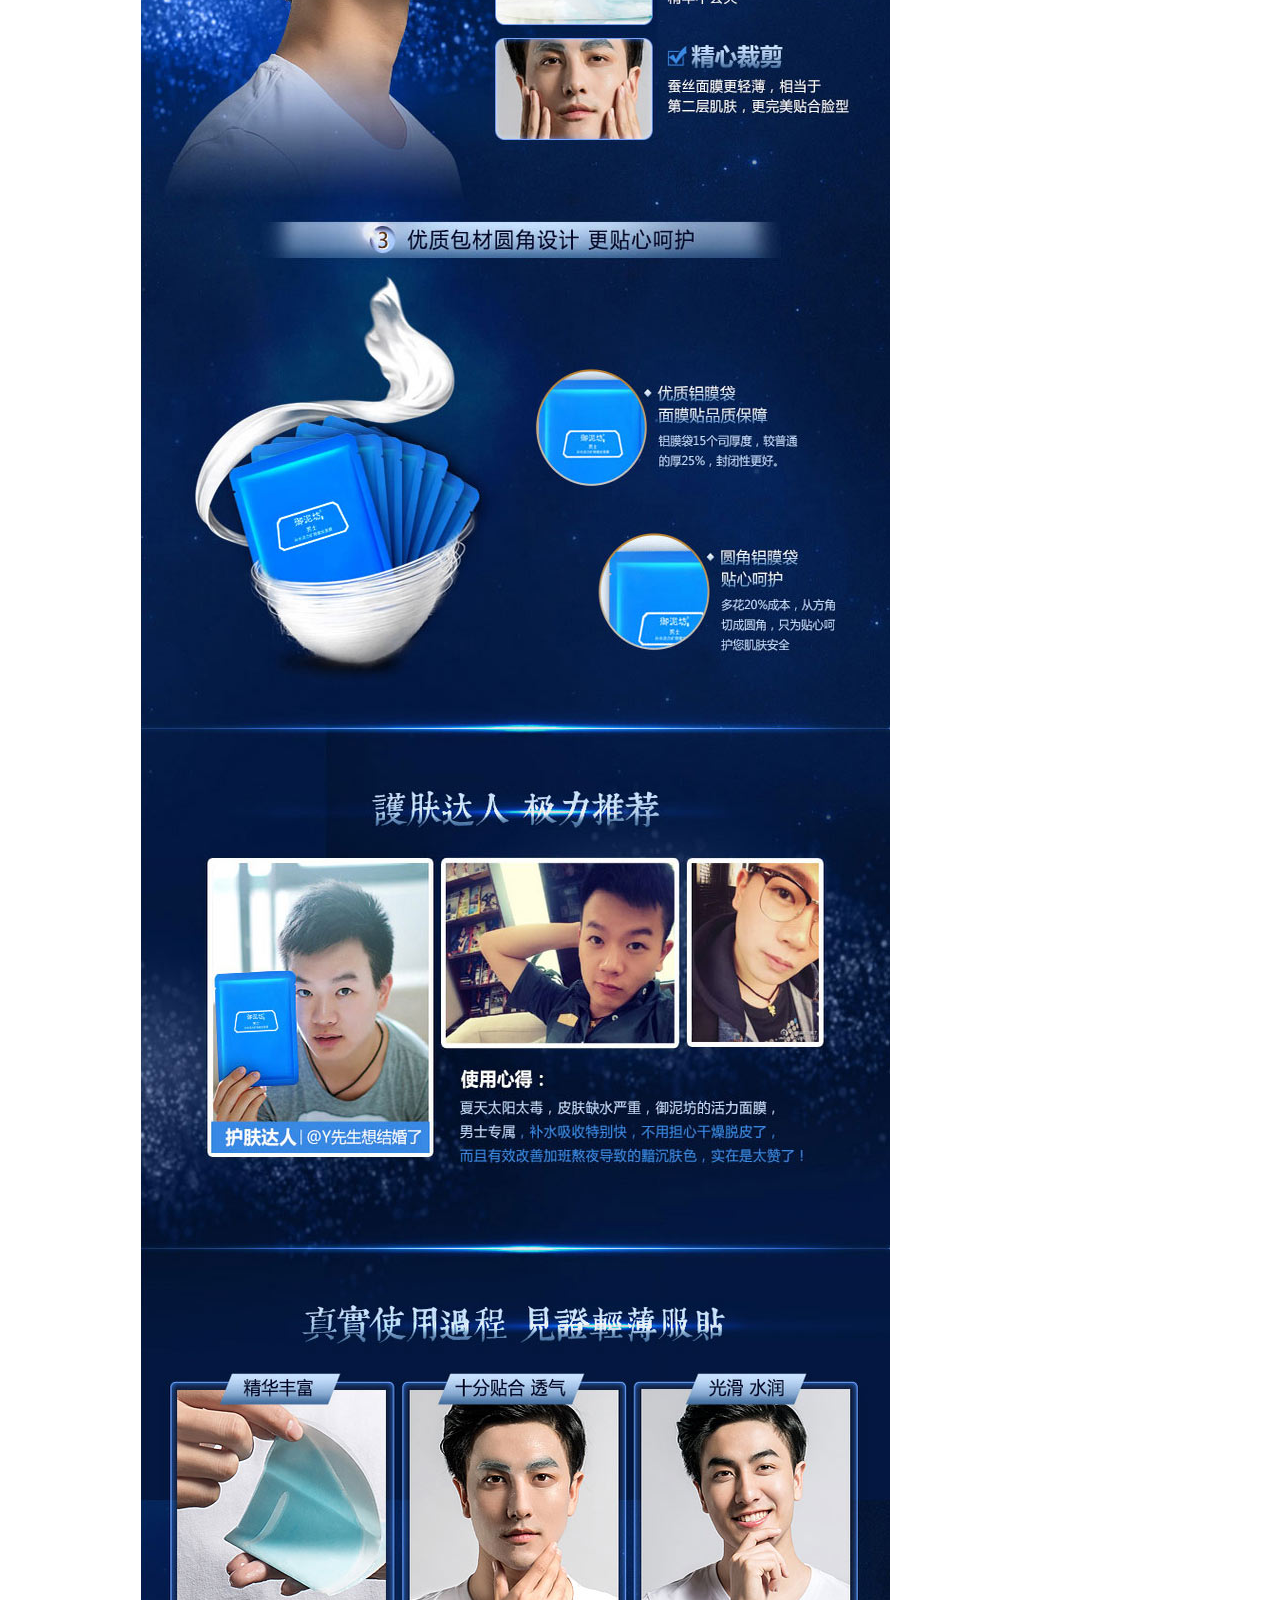
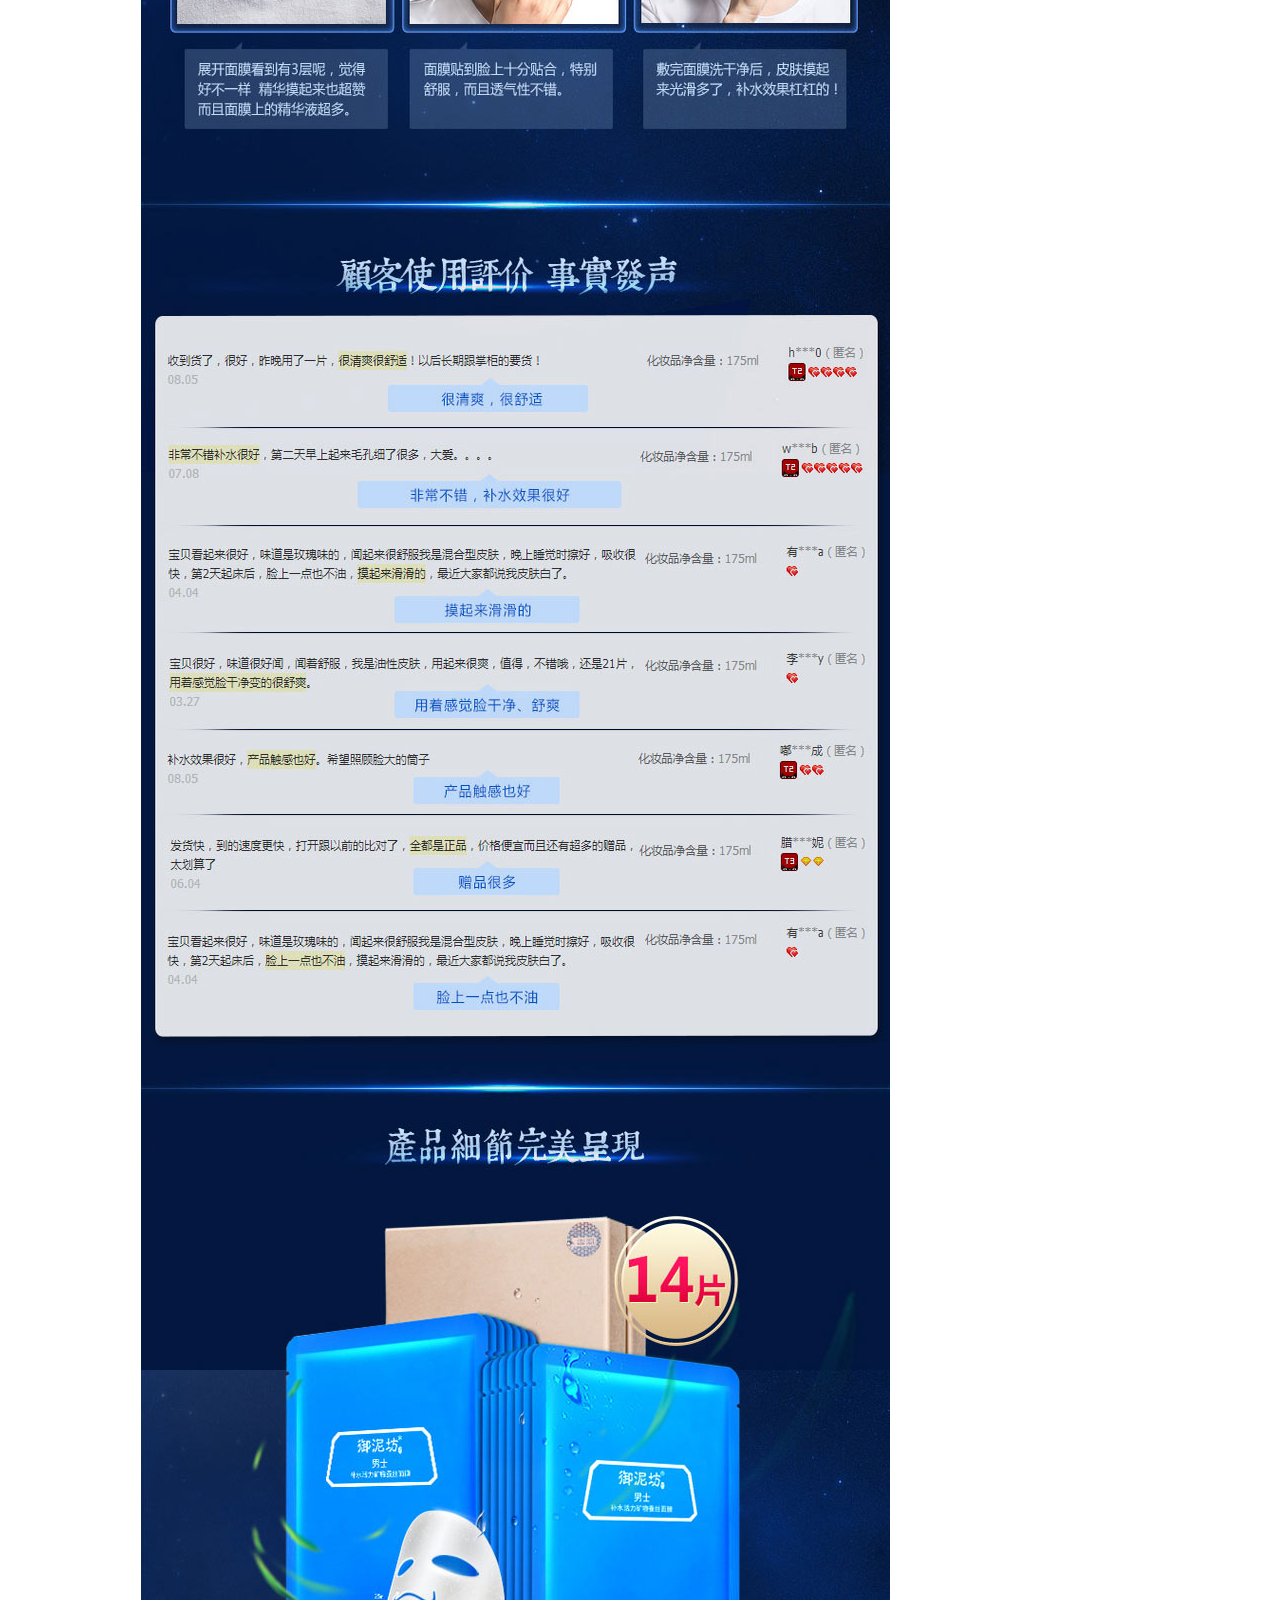
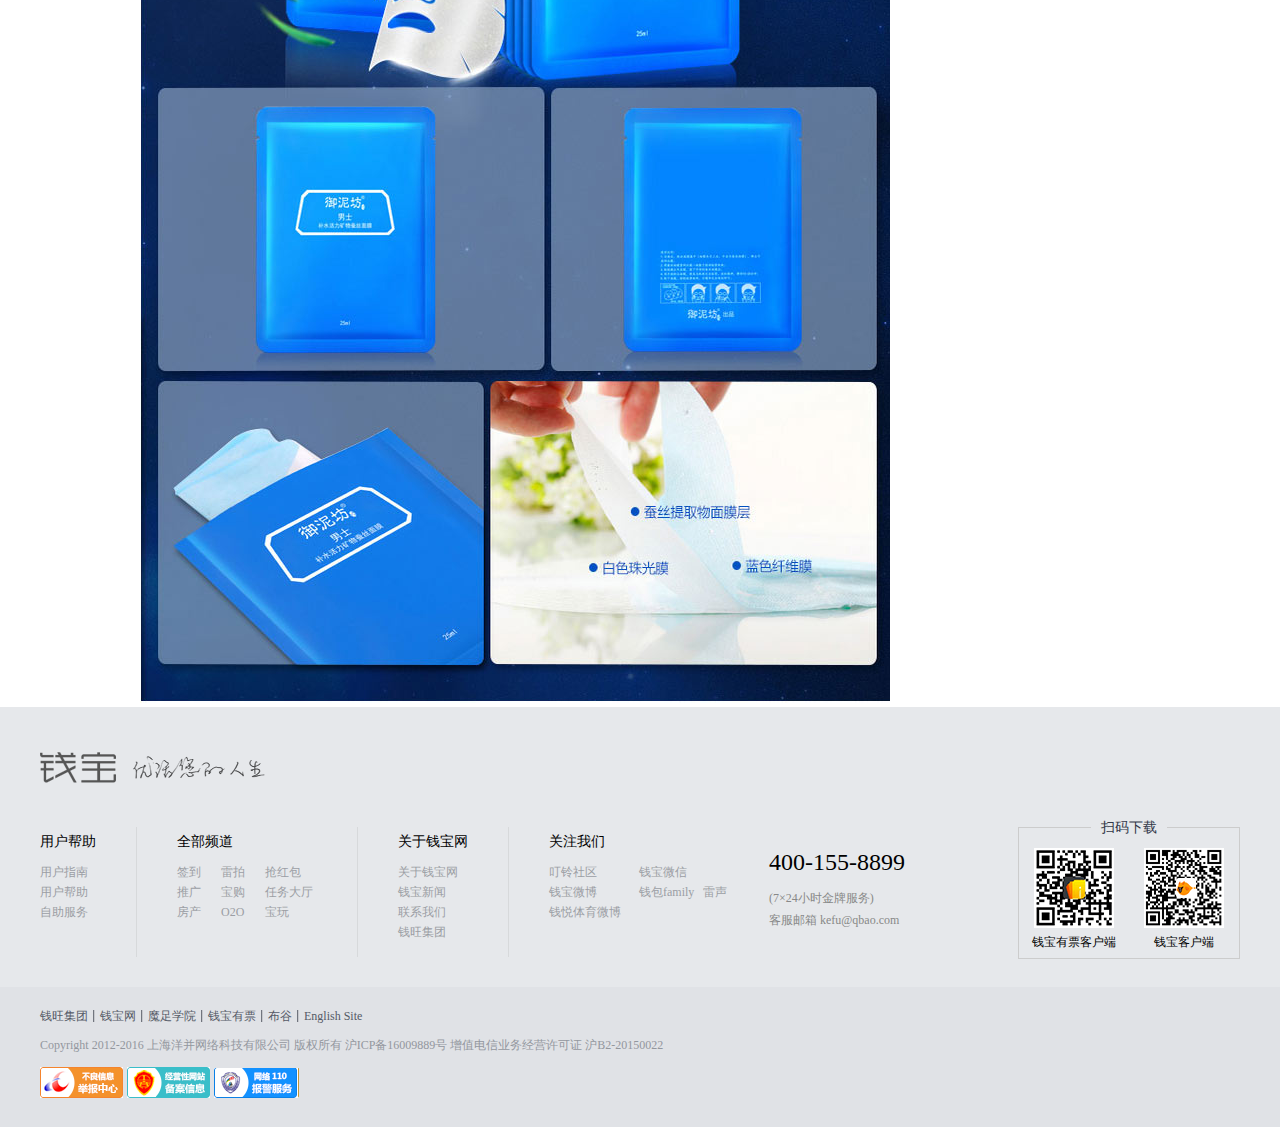
<file: qianbao/details.html>
<!DOCTYPE html>
<html>
	<head>
		<meta charset="UTF-8">
		<title></title>
		<link rel="stylesheet" type="text/css" href="css/common.css"/>
		<link rel="stylesheet" type="text/css" href="css/details.css"/>
		<script src="js/jquery-1.12.4.js" type="text/javascript" charset="utf-8"></script>
		<script src="js/details.js" type="text/javascript" charset="utf-8"></script>
	</head>
	<body>
		<!--top-->
		<div id="head">
			<div class="top">
				<div class="logo">
					<a href="#"><img src="img/qblogo.gif"/></a>
				</div>
				<div class="bbox">
					
				</div>
				<div id="search">
					<div class="search">
						<div class="sea_left left">
							<div class="sp">
								商品
							</div>
							<em></em>
						</div>
						<input type="text" name="txt" id="txt" value="" />
						<div class="sea_right right">
							
						</div>
					</div>
					<div class="san">
						<a href="#">凉鞋</a><a href="#">防晒霜</a><a href="#">电风扇</a>
					</div>
				</div>
				<div class="car_box">
					<span style="font-size: 14px;">购物车(<em>0</em>)</span>
				</div>
				
			</div>
			<div class="head">
				<ul class="head_left">
					<li><a href="#">宝购</a></li>
					<li><a href="#">雷拍</a></li>
					<li><a href="#">抢红包</a></li>
					<li><a href="#">宝玩</a></li>
					<li><a href="#">分销</a></li>
					<li><a href="#">推广</a></li>
					<li><a href="#">活动</a></li>
					<li><a href="#">社区</a></li>
					<li><a href="#">生活服务</a></li>
				</ul>
				<div class="head_right right">
					
				</div>
			</div>
		</div>
		<!--main-->
		<div id="main">
			<div class="main">
				<div class="main_top">
					<div class="zoom left">
						<div class="small_img">
							<div class="move">
								
							</div>
							<ul>
								<li  class="one"><img src="img/pic1.jpg"/></li>
								<li><img src="img/pic2.jpg"/></li>
								<li><img src="img/pic3.jpg"/></li>
								<li><img src="img/pic4.jpg"/></li>
								<li><img src="img/pic5.jpg"/></li>
							</ul>
							
							
							
							
							
						</div>
						<div class="big_img">
							<ul>
								<li class="first"><img src="img/pic1.jpg"/></li>
								<li><img src="img/pic2.jpg"/></li>
								<li><img src="img/pic3.jpg"/></li>
								<li><img src="img/pic4.jpg"/></li>
								<li><img src="img/pic5.jpg"/></li>
							
							
							
							
							
							
							</ul>
						</div>
						<ul class="smallpic">
							<li><img style="width: 63px;height: 64px;" src="img/pic1.jpg"/></li>
							<li><img style="width: 63px;height: 64px;" src="img/pic2.jpg"/></li>
							<li><img style="width: 63px;height: 64px;" src="img/pic3.jpg"/></li>
							<li><img style="width: 63px;height: 64px;" src="img/pic4.jpg"/></li>
							<li><img style="width: 63px;height: 64px;" src="img/pic5.jpg"/></li>
						</ul>
						
						
						
					</div>
					
					
					
					
					
					
					
					
					
					
					<div class="left">
						
					
					<div class="p_title">
						<h1>【天天特价】&nbsp;御泥坊&nbsp;那是补水活力矿物蚕丝面膜14片</h1>
						<h2>热卖明星款，超值抢购！抢到就是赚到！补水控油&nbsp;收缩面孔&nbsp;男士护肤&nbsp;买1盒送7片&nbsp;共14片&nbsp;多买多送</h2>
					</div>
					
					<div class="p_main">
						<div class="p_1">
							<span class="s_1">¥</span>
							<span class="s_2">49.90</span>
							<div class="right" style="width: 120px;height: 46px;">
								<span class="s_3"><em>25</em>已售</span>
								<span class="s_4"><em>1</em>赞</span>
							</div>
							<div class="quan">
								<div class="bq">
									券
								</div>
								1宝券可以抵扣0.01元
							</div>
						</div>
						<div class="p_2">
							<span class="s_5 left">商品数量：</span>
							<div class="left">
								<a class="a1" href="javascript:;"></a>
								<input type="text" name="text" id="text" value="1" />
								<a class="a2" href="javascript:;"></a>
							</div>
							<span class="s_6 left">库存<em>53</em>件</span>
						</div>
						<div class="p_3">
							<a class="btn1 left">
								立即购买
							</a>
							<a class="btn2 left">
								加入购物车
							</a>
							<div class="erwema">
								扫码购
								<span></span>
								<div class="sss">
								
								</div>
							</div>
							
						</div>
						
						
						
					</div>
					</div>
					<div class="main_right">
						<div class="r1">
							<a href="#">御泥坊官方旗舰店</a>
							<img style="width: 25px;height: 25px;" src="img/shop-qy.png"/>
						</div>
						<p>共41个赞</p>
						<p>掌柜：qbp******612</p>
						<a class="aaa">进入店铺</a>
						<div class="rt">
							<div class="erweima">
								<img src="img/二维码.png"/>
							</div>
							<p>扫码进入店铺首页</p>
						</div>
					</div>
					
					
				</div>
				<div class="main_bottom">
					<div class="p">
						<!--
                        	作者：919902567@qq.com
                        	时间：2016-07-12
                        	描述：
                        -->
                       	 图文详情
					</div>
					<div class="pic">
						<img src="img/pic.jpg"/>
					</div>
				</div>
			</div>
		</div>
		<!--吸顶-->
		<div id="ceiling">
			<div class="ceiling">
				<a class="a3" href="#">图文详情</a>
				<a class="a5" href="#">加入购物车</a>
				<a class="a4" href="#">立即购买</a>
			</div>
		</div>
		<!--右边栏-->
		<ul id="abs">
			<li class="li1">
				<h3></h3>
				<p>页面好赞</p>
				<p>1.3万</p>
				<div class="dianzan">
					<ul>
						<li><dl><dd>产品经理：</dd><dt><span>王祥</span><em class="zan"></em><b>5233</b></dt></dl></li>
						<li><dl><dd>交互设计：</dd><dt><span>沈全来</span><em class="zan"></em><b>4897</b></dt></dl></li>
						<li><dl><dd>视觉设计：</dd><dt><span>李欣</span><em class="zan"></em><b>5133</b><br><span>王珺</span><em></em><b>5133</b></dt></dl></li>
						<li><dl><dd>前端开发：</dd><dt><span>蔡叶青</span><em class="zan"></em><b>4533</b></dt></dl></li>
						<li><dl><dd>后端开发：</dd><dt><span>华鸿儒</span><em class="zan"></em><b>5345</b></dt></dl></li>
						<li><dl><dd>质控经理：</dd><dt><span>吴海峰</span><em class="zan"></em><b>2113</b></dt></dl></li>
					
					</ul>
				</div>
			</li>
			<li class="li2"></li>
			<li class="li3 li">
				<div class="div3" style="display: none;">
					<ul>
						<span style="border-right: 1px solid #e0e0e0;"><em style="margin-bottom: 8px;">钱宝网微信</em><img src="img/erweima.png"/><em>钱宝网微博</em></span>
						<span><em style="margin-bottom: 8px;">扫一扫</em><img src="img/weibo.png"/><em>关注微博</em></span>
					</ul>
				</div>
			</li>
			<li class="li4 li">
				<div class="div4">
					<ul>
						<span style="border-right: 1px solid #e0e0e0;"><em style="margin-bottom: 8px;">在线客服</em><img src="img/客服.png"/><em></em></span>
						<span><em style="margin-bottom: 8px;">发送邮件</em><img src="img/youxiang.png"/><em></em></span>
					</ul>
				</div>
			</li>
			
			<li class="li5 li"></li>
			<li class="li6 li"></li>
		</ul>
		<div class="wfj" style="width: 53px;height: 53px;position: fixed;right: 10px;bottom: 10px;background: url(img/xia.png) no-repeat;display: none;">
			
		</div>
		
		
		<!--foot-->
		<div id="foot">
			<div id="foot_list">
				<div class="foot_list">
					<div class="foot_logo">
						<i class="img"></i>
					</div>
					<div class="foot_abouts">
						<div class="foot_abouts_left">
							<div class="left1">
								<div>
									用户帮助
								</div>
								<div>
									<a href="#">用户指南</a>
									<a href="#">用户帮助</a>
									<a href="#">自助服务</a>
								</div>
							</div>
							<div class="left1 left2">
								<div>
									全部频道
								</div>
								<ul class="ul1">
									<li><a href="#">签到</a></li>
									<li><a href="#">推广</a></li>
									<li><a href="#">房产</a></li>
								</ul>
								<ul class="ul2">
									<li><a href="#">雷拍</a></li>
									<li><a href="#">宝购</a></li>
									<li><a href="#">O2O</a></li>
								</ul>
								<ul class="ul3">
									<li><a href="#">抢红包</a></li>
									<li><a href="#">任务大厅</a></li>
									<li><a href="#">宝玩</a></li>
								</ul>
							</div>
							<div class="left1 left3">
								<div>
									关于钱宝网
								</div>
								<div>
									<a href="#">关于钱宝网</a>
									<a href="#">钱宝新闻</a>
									<a href="#">联系我们</a>
									<a href="#">钱旺集团</a>
								</div>
							</div>
							<div class="left1 left4" style="border: 0;">
								<div>
									关注我们
								</div>
								<ul class="ul1">
									<li><a href="#">叮铃社区</a></li>
									<li><a href="#">钱宝微博</a></li>
									<li><a href="#">钱悦体育微博</a></li>
								</ul>
								<ul class="ul2">
									<li><a href="#">钱宝微信</a></li>
									<li><a href="#">钱包family&nbsp;&nbsp;&nbsp;</a></li>
									<li><a href="#">雷声</a></li>
								</ul>
							</div>
							<div class="left5">
								<strong>400-155-8899</strong>
								<em>(7×24小时金牌服务)</em>
								<em>客服邮箱&nbsp;kefu@qbao.com</em>
							</div>
							<div class="foot_right">
								<span>扫码下载</span>
								<div class="code">
								<img src="img/cm_youpiao_code_80X80.png"/>
								<em>钱宝有票客户端</em>
								</div>
								<div class="code">
									<img src="img/cm_qrcode_code_80X80.png"/>
									<em>钱宝客户端</em>
								</div>
							</div>
							
						</div>
					</div>
				</div>
			</div>
			<div id="foot_bottom">
				<div class="foot_bottom">
					<div class="foot_bottom_1">
						<a href="#">钱旺集团</a><span></span>
						<a href="#">钱宝网</a><span></span>
						<a href="#">魔足学院</a><span></span>
						<a href="#">钱宝有票</a><span></span>
						<a href="#">布谷</a><span></span>
						<a href="#">English Site</a>
					</div>
					<div class="foot_bottom_2">
						<em>Copyright&nbsp;2012-2016&nbsp;上海洋并网络科技有限公司&nbsp;版权所有&nbsp;沪ICP备16009889号&nbsp;增值电信业务经营许可证&nbsp;沪B2-20150022</em>
					</div>
					<div class="foot_bottom_2">
						<a href=""><img src="img/foot1.png"/></a>
						<a href=""><img src="img/foot2.png"/></a>
						<a href=""><img src="img/foot3.png"/></a>
					</div>
				</div>
			</div>
		</div>
	</body>
</html>
</file>
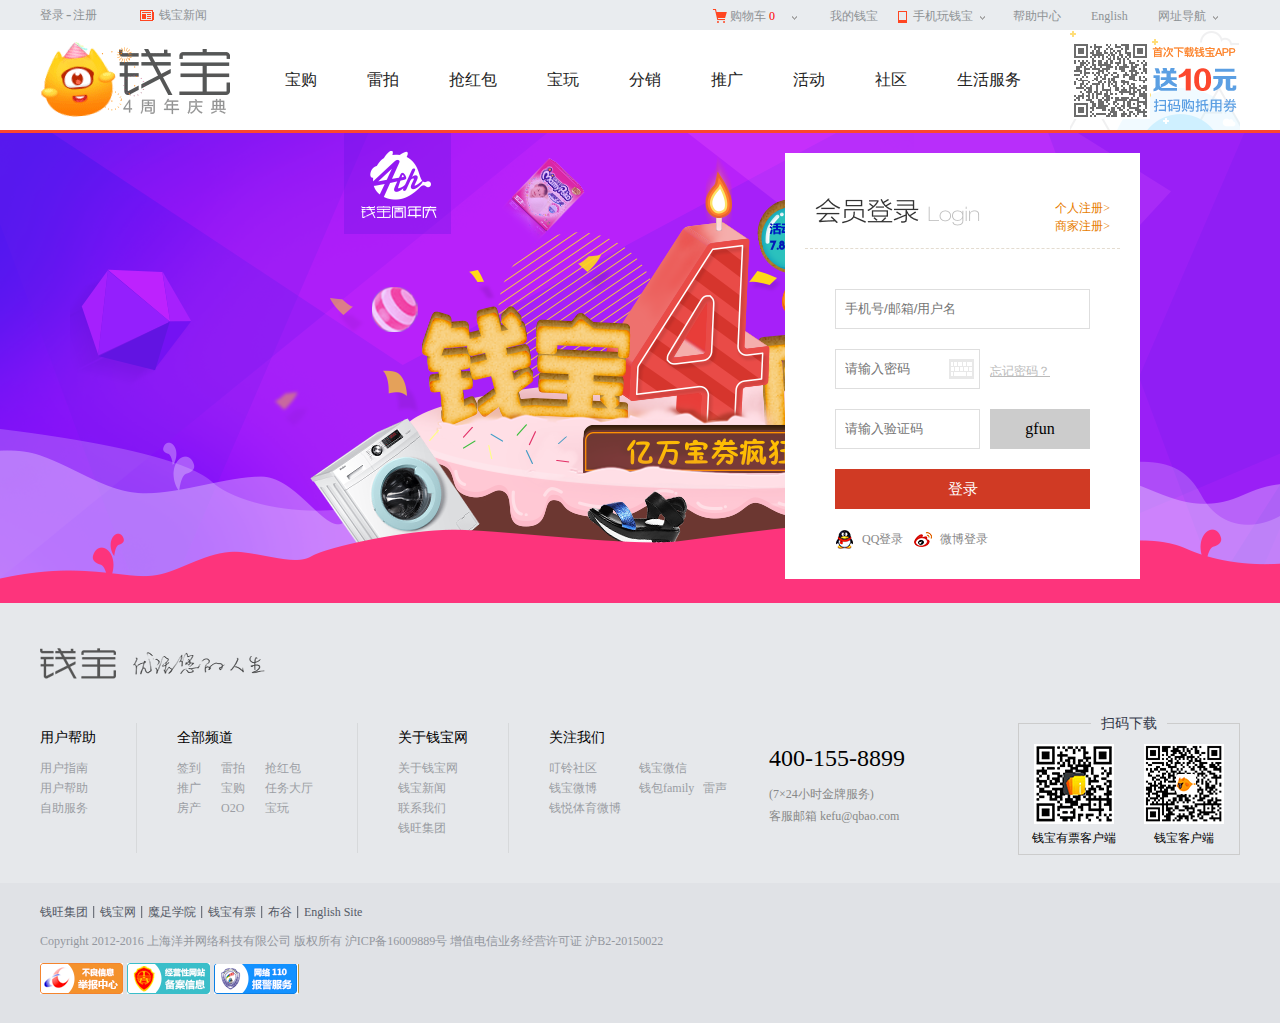
<file: qianbao/login.html>
<!DOCTYPE html>
<html>
	<head>
		<meta charset="UTF-8">
		<title></title>
		<link rel="stylesheet" type="text/css" href="css/common.css"/>
		<link rel="stylesheet" type="text/css" href="css/login.css"/>
		<script src="js/jquery-1.12.4.js" type="text/javascript" charset="utf-8"></script>
		<script src="js/login.js" type="text/javascript" charset="utf-8"></script>
	</head>
	<body>
		<!--top-->
		<div id="top">
			<div class="top">
				<div class="top_left">
					<div class="top_left_login">
						<a href="#" class="login">
							<span>登录</span>
						</a>
						<span class="hx">-</span>
						<a href="#" class="login">
							<span>注册</span>
						</a>
					</div>
					<div class="news">
						<a href="#">
							
							钱宝新闻
						</a>
					</div>
				</div>
				<div class="top_right">
					<ul>
						<li class="gw"><a href="#">
							
							<i></i>
							<span class="span1">购物车</span>
							<span style="color: red;">0</span>
							<i></i>
							
						</a>
						<div class="gouwuche"></div></li>
						<li class="my"><a href="#">我的钱宝</a></li>
						<li class="phone"><a href="#">
							<i></i>
							<span class="span2">手机玩钱宝</span>
							<i></i>
						</a></li>
						<li class="help"><a href="#">帮助中心</a></li>
						<li class="eng"><a href="#">English</a></li>
						<li class="net">
							<a href="#">
								<span>网址导航</span>
								<i></i>
							</a>
							<div id="div">
								<div id="div0">
									<div id="div1">
										<div class="zhuti">主题频道</div>
										<span><a href="#">宝购</a></span>
										<span><a href="#">活动</a></span>
										<span><a href="#">雷拍</a></span>
										<span><a href="#">叮铃社区</a></span>
										<span><a href="#">抢红包</a></span>
										<span><a href="#">任务大厅</a></span>
										<span><a href="#">宝玩</a></span>
										<span><a href="#">钱宝超市</a></span>
										<span><a href="#">推广</a></span>
									</div>
									<div id="div2">
										<div class="zhuti">生活服务</div>
										<span><a href="#">加油卡</a></span>
										<span><a href="#">礼品卡</a></span>
										<span><a href="#">话费</a></span>
										<span><a href="#">教育在线</a></span>
										<span><a href="#">水费</a></span>
										<span><a href="#">健康在线</a></span>
										<span><a href="#">电费</a></span>
										<span><a href="#">旅游在线</a></span>
										<span><a href="#">煤气费</a></span>
									</div>
									<div id="div3">
										<div class="zhuti">钱宝应用</div>
										<span><a href="#">钱宝</a></span>
										<span><a href="#">钱宝有票</a></span>
										<span><a href="#">宝令</a></span>
										<span><a href="#">魔足学院</a></span>
										<span><a href="#">贪婪洞窟</a></span>
						
									</div>
									<div id="div4">
										<div class="zhuti">服务指南</div>
										<span><a href="#">商户入驻</a></span>
										<span><a href="#">帮助中心</a></span>
										<span><a href="#">安全中心</a></span>
										<span><a href="#">品质保障</a></span>
						
									</div>
								</div>
							</div>
						</li>
					</ul>
				</div>
				
			</div>
		</div>
		<!--head-->
		<div id="head">
			<div class="head">
				<div class="logo">
					<a href="#"><img src="img/qblogo.gif"/></a>
				</div>
				<div class="nav lfet">
					<ul>
						<li><a href="#">宝购</a></li>
						<li><a href="#">雷拍</a></li>
						<li><a href="#">抢红包</a></li>
						<li><a href="#">宝玩</a></li>
						<li><a href="#">分销</a></li>
						<li><a href="#">推广</a></li>
						<li><a href="#">活动</a></li>
						<li><a href="#">社区</a></li>
						<li><a href="#">生活服务</a></li>
					</ul>
				</div>
				<div class="logo_right right">
					<a href="#"><img src="img/site_nhead_jump_img.png"/></a>
				</div>
			</div>
		</div>
		<!--banner-->
		<div id="banner">
			<div class="pic">
				<a href="#"></a>
			</div>
			<div class="denglu">
				<div class="denglu_box">
					<div class="login_top">
						<h3 style="float: left;"><img src="img/login.png"/></h3>
						<div class="zhuce right">
							<a href="#">个人注册></a>
							<a href="#">商家注册></a>
						</div>
					</div>
					<div class="login_bottom">
						<form>
							<ul>
								<li><input type="text" id="txt" placeholder="手机号/邮箱/用户名"/></li>
								<li><input class="left" type="password" name="psd" id="psd" placeholder="请输入密码" /><a class="key" href="#"></a><a class="forget" href="#">忘记密码？</a></li>
								<li><input type="text" name="txt1" id="txt1" placeholder="请输入验证码" /><em></em></li>
								<li><input type="button" name="btn" id="btn" value="登录" /></li>
							</ul>
							<div class="sns">
								<a href="#">
									<img src="img/snsQQ.png"/>
									QQ登录
								</a>
								<a href="#">
									<img src="img/snsweibo.png"/>
									微博登录
								</a>
							</div>
						</form>
					</div>
				</div>
			</div>
		</div>
		<!--foot-->
		<div id="foot">
			<div id="foot_list">
				<div class="foot_list">
					<div class="foot_logo">
						<i class="img"></i>
					</div>
					<div class="foot_abouts">
						<div class="foot_abouts_left">
							<div class="left1">
								<div>
									用户帮助
								</div>
								<div>
									<a href="#">用户指南</a>
									<a href="#">用户帮助</a>
									<a href="#">自助服务</a>
								</div>
							</div>
							<div class="left1 left2">
								<div>
									全部频道
								</div>
								<ul class="ul1">
									<li><a href="#">签到</a></li>
									<li><a href="#">推广</a></li>
									<li><a href="#">房产</a></li>
								</ul>
								<ul class="ul2">
									<li><a href="#">雷拍</a></li>
									<li><a href="#">宝购</a></li>
									<li><a href="#">O2O</a></li>
								</ul>
								<ul class="ul3">
									<li><a href="#">抢红包</a></li>
									<li><a href="#">任务大厅</a></li>
									<li><a href="#">宝玩</a></li>
								</ul>
							</div>
							<div class="left1 left3">
								<div>
									关于钱宝网
								</div>
								<div>
									<a href="#">关于钱宝网</a>
									<a href="#">钱宝新闻</a>
									<a href="#">联系我们</a>
									<a href="#">钱旺集团</a>
								</div>
							</div>
							<div class="left1 left4" style="border: 0;">
								<div>
									关注我们
								</div>
								<ul class="ul1">
									<li><a href="#">叮铃社区</a></li>
									<li><a href="#">钱宝微博</a></li>
									<li><a href="#">钱悦体育微博</a></li>
								</ul>
								<ul class="ul2">
									<li><a href="#">钱宝微信</a></li>
									<li><a href="#">钱包family&nbsp;&nbsp;&nbsp;</a></li>
									<li><a href="#">雷声</a></li>
								</ul>
							</div>
							<div class="left5">
								<strong>400-155-8899</strong>
								<em>(7×24小时金牌服务)</em>
								<em>客服邮箱&nbsp;kefu@qbao.com</em>
							</div>
							<div class="foot_right">
								<span>扫码下载</span>
								<div class="code">
								<img src="img/cm_youpiao_code_80X80.png"/>
								<em>钱宝有票客户端</em>
								</div>
								<div class="code">
									<img src="img/cm_qrcode_code_80X80.png"/>
									<em>钱宝客户端</em>
								</div>
							</div>
							
						</div>
					</div>
				</div>
			</div>
			<div id="foot_bottom">
				<div class="foot_bottom">
					<div class="foot_bottom_1">
						<a href="#">钱旺集团</a><span></span>
						<a href="#">钱宝网</a><span></span>
						<a href="#">魔足学院</a><span></span>
						<a href="#">钱宝有票</a><span></span>
						<a href="#">布谷</a><span></span>
						<a href="#">English Site</a>
					</div>
					<div class="foot_bottom_2">
						<em>Copyright&nbsp;2012-2016&nbsp;上海洋并网络科技有限公司&nbsp;版权所有&nbsp;沪ICP备16009889号&nbsp;增值电信业务经营许可证&nbsp;沪B2-20150022</em>
					</div>
					<div class="foot_bottom_2">
						<a href=""><img src="img/foot1.png"/></a>
						<a href=""><img src="img/foot2.png"/></a>
						<a href=""><img src="img/foot3.png"/></a>
					</div>
				</div>
			</div>
		</div>
		
	</body>
</html>
</file>
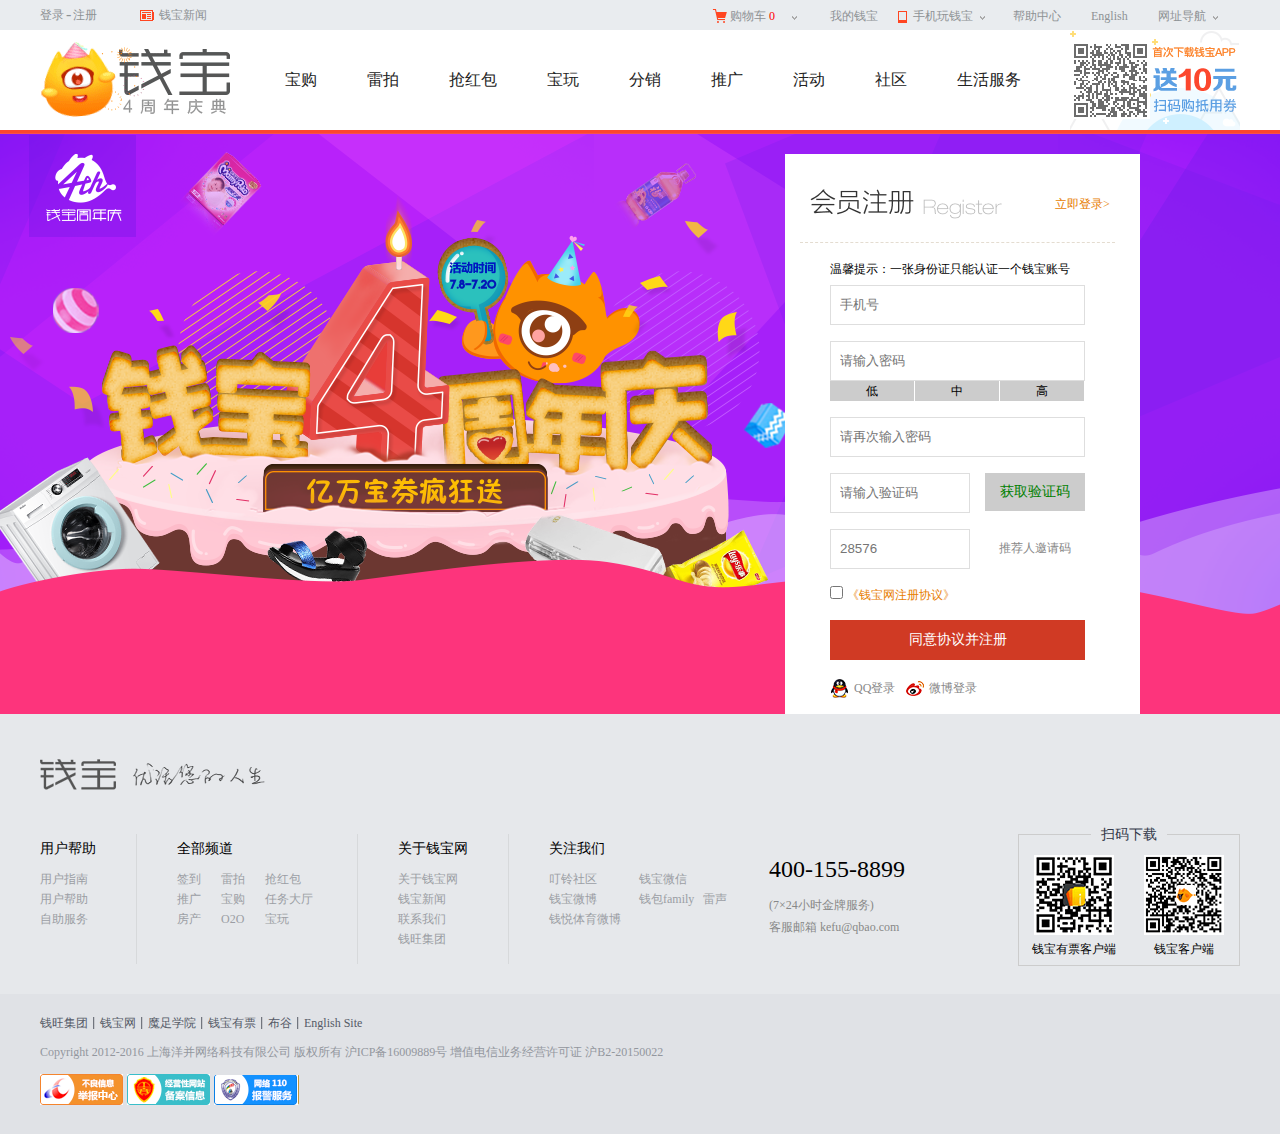
<file: qianbao/register.html>
<!DOCTYPE html>
<html>
	<head>
		<meta charset="UTF-8">
		<link rel="stylesheet" type="text/css" href="css/common.css"/>
		<link rel="stylesheet" type="text/css" href="css/register.css"/>
		<script src="js/jquery-1.12.4.js" type="text/javascript" charset="utf-8"></script>
		<script src="js/register.js" type="text/javascript" charset="utf-8"></script>
		<title></title>
	</head>
	<body>
		<!--top-->
		<div id="top">
			<div class="top">
				<div class="top_left">
					<div class="top_left_login">
						<a href="#" class="login">
							<span>登录</span>
						</a>
						<span class="hx">-</span>
						<a href="#" class="login">
							<span>注册</span>
						</a>
					</div>
					<div class="news">
						<a href="#">
							
							钱宝新闻
						</a>
					</div>
				</div>
				<div class="top_right">
					<ul>
						<li class="gw"><a href="#">
							
							<i></i>
							<span class="span1">购物车</span>
							<span style="color: red;">0</span>
							<i></i>
							
						</a>
						<div class="gouwuche"></div></li>
						<li class="my"><a href="#">我的钱宝</a></li>
						<li class="phone"><a href="#">
							<i></i>
							<span class="span2">手机玩钱宝</span>
							<i></i>
						</a></li>
						<li class="help"><a href="#">帮助中心</a></li>
						<li class="eng"><a href="#">English</a></li>
						<li class="net">
							<a href="#">
								<span>网址导航</span>
								<i></i>
							</a>
							<div id="div">
								<div id="div0">
									<div id="div1">
										<div class="zhuti">主题频道</div>
										<span><a href="#">宝购</a></span>
										<span><a href="#">活动</a></span>
										<span><a href="#">雷拍</a></span>
										<span><a href="#">叮铃社区</a></span>
										<span><a href="#">抢红包</a></span>
										<span><a href="#">任务大厅</a></span>
										<span><a href="#">宝玩</a></span>
										<span><a href="#">钱宝超市</a></span>
										<span><a href="#">推广</a></span>
									</div>
									<div id="div2">
										<div class="zhuti">生活服务</div>
										<span><a href="#">加油卡</a></span>
										<span><a href="#">礼品卡</a></span>
										<span><a href="#">话费</a></span>
										<span><a href="#">教育在线</a></span>
										<span><a href="#">水费</a></span>
										<span><a href="#">健康在线</a></span>
										<span><a href="#">电费</a></span>
										<span><a href="#">旅游在线</a></span>
										<span><a href="#">煤气费</a></span>
									</div>
									<div id="div3">
										<div class="zhuti">钱宝应用</div>
										<span><a href="#">钱宝</a></span>
										<span><a href="#">钱宝有票</a></span>
										<span><a href="#">宝令</a></span>
										<span><a href="#">魔足学院</a></span>
										<span><a href="#">贪婪洞窟</a></span>
						
									</div>
									<div id="div4">
										<div class="zhuti">服务指南</div>
										<span><a href="#">商户入驻</a></span>
										<span><a href="#">帮助中心</a></span>
										<span><a href="#">安全中心</a></span>
										<span><a href="#">品质保障</a></span>
						
									</div>
								</div>
							</div>
						</li>
					</ul>
				</div>
				
			</div>
		</div>
		<!--head-->
		<div id="head">
			<div class="head">
				<div class="logo">
					<a href="#"><img src="img/qblogo.gif"/></a>
				</div>
				<div class="nav lfet">
					<ul>
						<li><a href="#">宝购</a></li>
						<li><a href="#">雷拍</a></li>
						<li><a href="#">抢红包</a></li>
						<li><a href="#">宝玩</a></li>
						<li><a href="#">分销</a></li>
						<li><a href="#">推广</a></li>
						<li><a href="#">活动</a></li>
						<li><a href="#">社区</a></li>
						<li><a href="#">生活服务</a></li>
					</ul>
				</div>
				<div class="logo_right right">
					<a href="#"><img src="img/site_nhead_jump_img.png"/></a>
				</div>
			</div>
		</div>
		<!--banner-->
		<div id="banner">
			<div class="banner">
				<a style="float: left;height: 580px;width: 100%;background: url(img/loadBannerPic2.png) no-repeat center center;" href="#"></a>
				<div class="box">
				<div class="reg_box">
					<div class="reg_top">
						<h2></h2>
						<a class="right" href="#">立即登录></a>
					</div>
					<div class="reg_foot">
						<p>温馨提示：一张身份证只能认证一个钱宝账号</p>
						<form class="form" action="" method="post">
							<ul>
								<li><input type="text" name="" id="txt" placeholder="手机号" /></li>
								<li class="li2"><input type="password" name="pwd" id="pwd" placeholder="请输入密码" />
								<ul>
									<li class="l1">低</li>
									<li class="l2">中</li>
									<li class="l3">高</li>
								</ul></li>
								<li><input type="password" name="pwd2" id="pwd2" placeholder="请再次输入密码" /></li>
								<li><input type="text" name="txt2" id="txt2" placeholder="请输入验证码" /><em>获取验证码</em></li>
								<li><input type="text" name="txt3" id="txt3" placeholder="28576" /><em style="color: #888888;background: none;font-size: 12px;">推荐人邀请码</em></li>
								<li class="li6">
									<input type="checkbox" name="" id="" value="" />
									<a href="#">《钱宝网注册协议》</a>
								</li>
								<li><input type="button" name="" id="btn" value="同意协议并注册" /></li>
							</ul>
							
						</form>
						<div class="sns">
							<a href="#"><img src="img/snsQQ.png"/>QQ登录</a>
							<a href="#"><img src="img/snsweibo.png"/>微博登录</a>
						</div>
					</div>
				</div>
			</div>
			</div>
			
		</div>
		<!--foot-->
		<div id="foot">
			<div id="foot_list">
				<div class="foot_list">
					<div class="foot_logo">
						<i class="img"></i>
					</div>
					<div class="foot_abouts">
						<div class="foot_abouts_left">
							<div class="left1">
								<div>
									用户帮助
								</div>
								<div>
									<a href="#">用户指南</a>
									<a href="#">用户帮助</a>
									<a href="#">自助服务</a>
								</div>
							</div>
							<div class="left1 left2">
								<div>
									全部频道
								</div>
								<ul class="ul1">
									<li><a href="#">签到</a></li>
									<li><a href="#">推广</a></li>
									<li><a href="#">房产</a></li>
								</ul>
								<ul class="ul2">
									<li><a href="#">雷拍</a></li>
									<li><a href="#">宝购</a></li>
									<li><a href="#">O2O</a></li>
								</ul>
								<ul class="ul3">
									<li><a href="#">抢红包</a></li>
									<li><a href="#">任务大厅</a></li>
									<li><a href="#">宝玩</a></li>
								</ul>
							</div>
							<div class="left1 left3">
								<div>
									关于钱宝网
								</div>
								<div>
									<a href="#">关于钱宝网</a>
									<a href="#">钱宝新闻</a>
									<a href="#">联系我们</a>
									<a href="#">钱旺集团</a>
								</div>
							</div>
							<div class="left1 left4" style="border: 0;">
								<div>
									关注我们
								</div>
								<ul class="ul1">
									<li><a href="#">叮铃社区</a></li>
									<li><a href="#">钱宝微博</a></li>
									<li><a href="#">钱悦体育微博</a></li>
								</ul>
								<ul class="ul2">
									<li><a href="#">钱宝微信</a></li>
									<li><a href="#">钱包family&nbsp;&nbsp;&nbsp;</a></li>
									<li><a href="#">雷声</a></li>
								</ul>
							</div>
							<div class="left5">
								<strong>400-155-8899</strong>
								<em>(7×24小时金牌服务)</em>
								<em>客服邮箱&nbsp;kefu@qbao.com</em>
							</div>
							<div class="foot_right">
								<span>扫码下载</span>
								<div class="code">
								<img src="img/cm_youpiao_code_80X80.png"/>
								<em>钱宝有票客户端</em>
								</div>
								<div class="code">
									<img src="img/cm_qrcode_code_80X80.png"/>
									<em>钱宝客户端</em>
								</div>
							</div>
							
						</div>
					</div>
				</div>
			</div>
			<div id="foot_bottom">
				<div class="foot_bottom">
					<div class="foot_bottom_1">
						<a href="#">钱旺集团</a><span></span>
						<a href="#">钱宝网</a><span></span>
						<a href="#">魔足学院</a><span></span>
						<a href="#">钱宝有票</a><span></span>
						<a href="#">布谷</a><span></span>
						<a href="#">English Site</a>
					</div>
					<div class="foot_bottom_2">
						<em>Copyright&nbsp;2012-2016&nbsp;上海洋并网络科技有限公司&nbsp;版权所有&nbsp;沪ICP备16009889号&nbsp;增值电信业务经营许可证&nbsp;沪B2-20150022</em>
					</div>
					<div class="foot_bottom_2">
						<a href=""><img src="img/foot1.png"/></a>
						<a href=""><img src="img/foot2.png"/></a>
						<a href=""><img src="img/foot3.png"/></a>
					</div>
				</div>
			</div>
		</div>
	</body>
</html>
</file>
<file: qianbao/css/common.css>
*{
	margin: 0;
	padding: 0;
}
a{
	text-decoration: none;
	color: #8e9295;
	font-size: 12px;
}
body{
	font-family: "微软雅黑";
}
li{
	list-style: none;
}
.left{
	float: left;
}
.right{
	float: right;
}
em{
	font-style: normal;
}

/*top*/
#top{
	width: 100%;
	height: 30px;
	background: #e9ecef;
}
#top .top{
	width: 1200px;
	height: 30px;
	margin: 0 auto;
}
#top .top .top_left{
	width: 167px;
	height: 30px;
	float: left;
}
#top .top .top_left .login{
	float: left;
	cursor: pointer;
}

#top .top .top_left a:hover{
	text-decoration: underline;
}
#top .top .top_left span{
	line-height: 30px;
	color: #8e9295;
}
#top .top .top_left .hx{
	margin: 0 2px;
	float: left;
}
#top .top .top_left .news{
	float: right;
	width: 72px;
	background: url(../img/site_cmtop.png) no-repeat -18px 6px;
}
#top .top .top_left .news a{
	line-height: 30px;
	float: right;
	
}
#top .top .top_left .news a:hover{
	color: red;
}

#top .top .top_right{
	width: 540px;
	height: 30px;
	float: right;
}
#top .top .top_right ul li{
	float: left;
	line-height: 30px;

}
.gouwuche{
	z-index: 999;
	display: none;
	background: white;
	width: 370px;
	height: 210px;
	border: 1px solid #E4E4E4;
	position: absolute;
	top: 30px;
	left: -1px;
	border-top: 0;
}
#top .top .top_right ul .gw{
	margin-left: 10px;
	width: 110px;
	height: 30px;
	position: relative;
}
#top .top .top_right ul .gw i:first-child{
	float: left;
	width: 20px;
	height: 30px;
	background: url(../img/site_cmtop.png) no-repeat 1px 7px;
}
#top .top .top_right ul .gw i:last-child{
	float: right;
	margin-right: 20px;
	width: 20px;
	height: 25px;
	margin-top: 5px;
	background: url(../img/site_cmtop.png) no-repeat 5px -16px;
}
#top .top .top_right ul .gw a .span1:hover{
	color: red;
	text-decoration: underline;
}
#top .top .top_right ul .my a{
	padding: 0 10px;
}
#top .top .top_right ul .my a:hover{
	text-decoration: underline;
}
#top .top .top_right ul .phone i:first-child{
	float: left;
	margin-right: 5px;
	width: 20px;
	height: 30px;
	background: url(../img/site_cmtop.png) no-repeat 5px -32px;
}
#top .top .top_right ul .phone i:last-child{
	float: right;
	margin-right: 10px;
	width: 15px;
	height: 25px;
	margin-top: 5px;
	background: url(../img/site_cmtop.png) no-repeat 0px -16px;
}
#top .top .top_right ul .phone a:hover{
	color: red;
	text-decoration: underline;
}
#top .top .top_right ul .help a,#top .top .top_right ul .eng a{
	padding: 0 15px;
}
#top .top .top_right ul .help a:hover,#top .top .top_right ul .eng a:hover,#top .top .top_right ul .net a:hover{
	text-decoration: underline;
}
#top .top .top_right ul .net i{
	float: right;
	width: 15px;
	height: 25px;
	margin-top: 5px;
	background: url(../img/site_cmtop.png) no-repeat 0px -16px;
}
#top .top .top_right ul .net{
	padding: 0 15px;
}
#div{
	z-index:9;
	position:absolute;
	top:30px;
	left:-1108px;
	width:1180px;
	height:188px;
	background:white;	
	border:1px solid #eef1f3;
	border-top:none;
	display:none;
	padding: 35px 10px;
}
#div1,#div2{
	float: left;
	width: 180px;
	height: 188px;
	padding: 0 40px;
	border-right: 1px solid #ddd;
}
#div .zhuti{
	height: 30px;
	line-height: 30px;
	font-weight: 600;
	font-size: 12px;
}
#div span{
	width: 84px;
	height: 30px;
	line-height: 30px;
	float: left;
}
#div span a:hover{
	color: #fc472e;
	text-decoration: 0;
}

#div3,#div4{
	float: left;
	width: 80px;
	height: 188px;
	padding: 0 40px;
	border-right: 1px solid #ddd;
}
#div4{
	border: none;
}
/*foot*/
#foot{
	width: 100%;
}
#foot #foot_list{
	width: width: 100%;
	height: 280px;
	background: #e6e8eb;
	margin: 0 auto;
}
#foot_list .foot_list{
	width: 1200px;
	height: 280px;
	margin: 0 auto;
}
.foot_logo{
	width: 1200px;
	height: 120px;
	
}
.foot_logo .img{
	margin-top: 40px;
	float: left;
	width: 240px;
	height: 40px;
	background: url(../img/site_foot.png) no-repeat 0 0;
}
.foot_abouts{
	width: 1200px;
	height: 130px;

}
.foot_abouts a{
	float: left;
	height: 20px;
	line-height: 20px;
	color: #9b9ea4;
}
.foot_abouts_left{
	height: 130px;
}
.foot_abouts_left a:hover{
	color: #000;
}
.left1{
	float: left;
	border-right: 1px solid #d7d9db;
	width: 56px;
	height: 130px;
	padding-right: 40px;
}
.left1 div:first-child{

	margin-bottom: 5px;
	font-size: 14px;
	line-height: 30px;
}
.left2{
	width: 140px;
	height: 130px;
	padding: 0 40px;
	overflow: hidden;
}
.left2 .ul1{
	float: left;
	height: 90px;
	width: 24px;
}
.left2 .ul2,.left2 .ul3{
	float: left;
	margin-left: 20px;
	
}
.left3{
	width: 70px;
	padding: 0 40px;
}
.left4{
	padding: 0 40px;
	width: 180px;
	height: 130px;
}
.left4 ul{
	float: left;
	width: 90px;
	height: 90px;
}
.left5{
	float: left;
	width: 200px;
	height: 100px;
	margin-top: 10px;
}
.left5 strong{
	font-weight: 100;
	font-size: 24px;
	height: 50px;
	line-height: 50px;
}
.left5 em{
	float: left;
	font-size: 12px;
	height: 22px;
	line-height: 22px;
	color: #888;
}
.foot_right{
	position: relative;
	width: 220px;
	height: 130px;
	border: 1px solid #ccc;
	float: right;
}
.foot_right span{
	font-size: 14px;
	height: 24px;
	line-height: 24px;
	padding: 0 10px;
	position: absolute;
	background: #e6e8eb;
	top: -12px;
	left: 72px;
	color: #333949;
}
.foot_right .code{
	width: 100px;
	height: 100px;
	float: left;
	margin-top: 20px;
	margin-left: 5px;
	margin-right: 5px;
	text-align: center;
}
.foot_right .code em{
	display: block;
	font-size: 12px;
	height: 20px;
	line-height: 20px;
}
#foot_bottom{
	width: 100%;
	height: 100px;
	padding: 20px 0;
	background: #e0e2e6;
}
#foot_bottom .foot_bottom{
	width: 1200px;
	height: 100px;
	margin: 0 auto;
}
.foot_bottom_1{
	width: 1200px;
	height: 18px;
}
.foot_bottom_1 a{
	float: left;
	color: #555a66;
	height: 18px;
	line-height: 18px;
}
.foot_bottom_1 span{
	width: 0;
	height: 12px;
	float: left;
	margin-top: 3px;
	margin-left: 5px;
	margin-right: 5px;
	border-right: 1px solid #c6c8cd;
	border-left: 1px solid #71757e;
}
.foot_bottom_2{
	width: 1200px;
	height: 12px;
	padding: 10px 0;
}
.foot_bottom_2 em{
	font-weight: 500;
	color: #93979e;
	font-size: 12px;
</file>
<file: qianbao/css/style.css>
/*head*/
#head{
	width: 100%;
	height: 117px;
}
#head .head{
	width: 1200px;
	height: 100px;
	margin: 0 auto;
	padding-top: 17px;
}
.head .log{
	float: left;
	width: 330px;
	height: 100px;
	background: url(../img/qblogo.gif) no-repeat;
}
.search_box{
	float: left;
	width: 570px;
	padding-top: 17px;
}
.search{
	width: 568px;
	height: 36px;
	border: 1px solid #fc472e;
}
.search_left{
	width: 85px;
	height: 36px;
	float: left;
	cursor: pointer;
	line-height: 36px;
	text-align: center;
	color: #aaa;
	font-size: 14px;
	border-right: 1px solid #ccc;
	background: url(../img/jiantou.jpg) no-repeat 70px center;
}
.search #txt{
	float: left;	
	border: none;
	width: 424px;
	height: 36px;
	padding-left: 10px;
}
.search #btn{
	width: 48px;
	height: 37px;
	border: none;
	float: right;
	background: url(../img/sousuo.jpg);
	cursor: pointer;
}
.search_box .text a:hover{
	color: red;
}
.car_box{
	cursor: pointer;
	width: 140px;
	float: right;
	margin-right: 24px;
	height: 40px;
	line-height: 46px;
	border: 1px solid #eef1f3;
	text-align: center;
	margin-top: 17px;
	border-radius: 3px;
	background: #f3f5f7 url(../img/car.jpg) no-repeat 30px center;
}
.car_box p{
	font-size: 14px;
	color: #555;
	padding-left: 30px;
	line-height: 46px;
}
/*main*/
#main{
	
	width: 100%;
	height: 3310px;
	background: #eef0f3;
}
/*banner*/
#main .banner{
	width: 100%;
	height: 538px;
	background: url(../img/left.png) no-repeat right top;
}
.banner #bar{
	background: #fff;
	width: 100%;
	height: 36px;
	border-bottom: 3px solid #fc472e;
}
.banner .nav{
	width: 1200px;
	height: 39px;
	margin: 0 auto;
}
.nav_left{
	float: left;
	font-size: 15px;
	width: 190px;
	height: 36px;
	text-align: center;
	color: #fff;
	background: #FC472E;
	line-height: 41px;
}
.nav_left span{
	display: block;
	width: 160px;
	background: url(../img/三道杠.jpg) no-repeat 10px 1px;
}
.nav_index{
	float: left;
	width: 810px;
	height: 36px;
}
.nav_index ul li{
	float: left;
	line-height: 36px;
	text-align: center;	
}
.nav_index ul li a{
	padding: 0 26px;
	font-size: 16px;
	color: #000;
	cursor: pointer;
}
.nav_index ul li a:hover{
	color: red;
}
#ban{
	background: url(../img/left.png) no-repeat left top;
/*	background: url(../img/left.png) no-repeat right top;*/
	width: 100%;
	height: 500px;
}
#ban .ban{
	width: 1200px;
	height: 500px;
	margin: 0 auto;
}
#ban .ban .ban_left{
	width: 190px;
	height: 500px;
}
.ban_left .list{
	width: 190px;
	height: 500px;

}
/*.list a:hover{
	color: #FC472E;
}*/
.list .li{
	height: 43px;
	overflow: hidden;
	background: #000;
	opacity: 0.5;
	border-bottom: 1px solid white;
	transition: all .1s ease;
}
.list div{
	background: url(../img/search-down.png) no-repeat 175px 18px;
	position: relative;
	overflow: hidden;
	width: 155;
	height: 43px;
	padding-left: 35px;
}
.list div a{
	height: 43px;
	line-height: 44px;
	color: #fff;
	font-size: 14px;
	padding-right: 4px;
}
.list ul{
	padding-left: 35px;
	overflow: hidden;
	height: 60px;
	transition: all .1s ease;
}
.list ul li a{
	font-size: 14px;
	color: #999;
	float: left;
	padding-right: 10px;
}

/*轮播图*/
#ban .ban .pic{
	position: relative;
	width: 810px;
	height: 500px;
}
.pic .ban_pic{
	width: 810px;
	height: 500px;
	position: absolute;
	top: 0px;
	left: 0;
}
.pic .ban_pic ul li img{
	display: block;
	width: 810px;
	height: 500px;
	position: absolute;
	top: 0;
	left: 0;
}
.pic .left{
	display: none;
	cursor: pointer;
	width: 40px;
	height: 80px;
	background: url(../img/hall_bg.png) no-repeat -3px -4px;
	position: absolute;
	top: 210px;
	left: 0;
}
.pic .right{
	display: none;
	cursor: pointer;
	width: 40px;
	height: 80px;
	background: url(../img/hall_bg.png) no-repeat -47px -4px;
	position: absolute;
	top: 210px;
	right: 0;
}
.pic .pic_span{
	width: 810px;
	height: 25px;
	position: absolute;
	left: 0;
	bottom: 25px;
}
.pic .pic_span p{
	width: 150px;
	height: 25px;
	margin: 0 auto;
}
.pic .pic_span span{
	display: block;
	color: white;
	line-height: 25px;
	text-align: center;
	float: left;
	width: 25px;
	height: 25px;
	margin-left: 10px;
	background: url(../img/hall_bg.png) no-repeat -10px -175px;
}
.pic_span span.one{
	background: url(../img/hall_bg.png) no-repeat -52px -175px;
}
#ban .ban .ban_right{
	width: 200px;
	height: 500px;
	background: white;
}
.ban_right .reg{
	width: 160px;
	height: 118px;
	padding: 24px 20px;
}
.reg .fans{
	width: 160px;
	height: 62px;
}
.reg span{
	width: 84px;
	height: 36px;
	font-size: 14px;
	color: #333;
	padding-top: 10px;
	padding-left: 10px;
	line-height: 36px;
}
.reg a{
	line-height: 30px;
	text-align: center;
	float: left;
	width: 68px;
	height: 30px;
	background: #fc472e;
	border: 0;
	color: #fff;
	border-radius: 3px;
	margin-top: 20px;
}
.ban_right .pro{
	width: 200px;
	height: 135px;
	padding-top: 16px;
	border-top: 1px solid #e4e4e4;
}
.pro .pro1{

	height: 20px;
	line-height: 20px;
	font-size: 12px;
	font-weight: bold;
	padding: 0 20px;
}
.pro .pro1 a{
	float: right;
	color: #bbb;
}
.pro .pro1 a:hover{
	color: #fc472e;
}
.pro .pro2{
	width: 160px;
	padding: 0 20px;
	margin-bottom: 25px;
} 
.pro2 ul li a{
		float: left;
	width: 160px;
	overflow: hidden;
	white-space: nowrap;
	text-overflow: ellipsis;
}
.pro2 ul li{
	height: 18px;
	line-height: 18px;
	padding-top: 4px;
}
.pro2 ul li a:hover{
	color: #FC472E;
	text-decoration: underline;
}
.pro .pro3{
	width: 200px;
	height: 180px;
}
.pro3 li{
	width: 66px;
	height: 60px;
	float: left;
	cursor: pointer;
	border-top: 1px solid #E4E4E4;
	border-right: 1px solid #E4E4E4;
}
.pro3 li img{
	margin-top: 8px;
	margin-left: 20px;
}
.pro3 li span{
	width: 66px;
	float: left;
	text-align: center;
	line-height: 18px;
}
.pro3 li:hover{
	background: #f8faff;
}
.ban_pic ul li{
	position: absolute;
	top: 0;
	left: 0;
}
/*楼梯效果*/
#stairs{
	width: 38px;
	height: 233px;
	background: white;
	position: fixed;
	top: 33%;
	left: 4%;
	z-index: 99;
	display: none;
/*	display: block;*/
}
#stairs p a{
	width: 38px;
    height: 38px;
    background: #fff;
    cursor: pointer;
    text-align: center;
    line-height: 38px;
    color: #ababab;
    font-size: 13px;
    border-bottom: 1px solid #eef0f3;
    display: block;
}

/*#stairs p a span{
	display: none;
}*/
#stairs p a em{
	background: #FC472E;
	color: white;
	line-height: 18px;
	float: left;
	width: 38px;
	height: 38px;
	font-size: 12px;
	display: none;
}
/*右边栏*/
#abs{
	width: 53px;
/*	height: 340px;*/
    bottom: 20px;
    right: 10px;
    position: fixed;
	background: white;
    border: 1px solid #e0e0e0;
    z-index: 999;
    font-family: "微软雅黑";
    font-size: 12px;
}
#abs .li1{
	height: 70px;
    width: 53px;
    float: left;
    display: block;
    
    

}
/*#abs li{
	position: relative;
	border-bottom: 1px solid #e0e0e0;
}*/
.zan{
	cursor: pointer;
}
#abs .li1 h3{
	background-position: 0 1px;
    width: 24px;
    height: 24px;
    display: block;
    margin: 7px auto;
	background: url(../img/xiazai.png);
	cursor: pointer;
}
#abs .li1 p{
	font-size: 12px;
    color: #888;
    text-align: center;
    line-height: 15px;
    cursor: pointer;
   
}
#abs .li1 .dianzan{
	width: 225px;
    padding-right: 20px;
    position: absolute;
    left: -242px;
    top: 0;
    background: url(../img/dianzan.png) no-repeat -1px 0;
    display: none;
}
.dianzan ul{
	margin-top: 85px;
    background: #fff;
    width: 203px;
    height: 160px;
    border: 1px solid #e0e0e0;
    border-top: 0;
    min-height: 20px;
    padding: 15px 0 15px 20px;
}
.dianzan ul li{
	line-height: 22px;
}
dt,dd{
	float: left;
}
.dianzan ul span{
	float: left;
	width: 60px;
}
.dianzan ul em{
	float: left;
	width: 16px;
    height: 16px;
    vertical-align: middle;
    padding-right: 5px;
    display: inline-block;
    background: url(../img/xiazai.png) no-repeat 0 -86px;
}








#abs .li2{
	width: 53px;
	height: 53px;
	float: left;
	display: block;
	background: url(../img/111.png) no-repeat;
	cursor: pointer;
	border-bottom: 1px solid #e0e0e0;
	border-top: 1px solid #e0e0e0;
}
#abs .li{
	width: 53px;
	height: 53px;
	float: left;
	display: block;
	background: url(../img/下载.png) no-repeat;
	cursor: pointer;
}
#abs .li3{
	background-position: -53px 0;
	border-bottom: 1px solid #e0e0e0;
}
.div3 ul,.div4 ul{
	background: #fff;
    border: 1px solid #e0e0e0;
    width: 224px;
    padding: 15px 0;
    position: relative;
    height: 110px;
}
.div3,.div4{

	
	padding-right: 20px;
	display: none;
	
	width: 224px;
	position: absolute;
	left: -242px;

}
.div3 span,.div4 span{
	width: 111px;
	height: 110px;
	float: left;
	text-align: center;
}
.div3 span em,.div4 span em{
	line-height: 12px;
	float: left;
	width: 111px;
	text-align: center;
}
.div4 ul{
	height: 89px;

}
#abs .li4{
	position: relative;
	background-position: -53px -53px;
	border-bottom: 1px solid #e0e0e0;
}
#abs .li5{
	display: none;
	background-position: -53px -106px;
	border-bottom: 1px solid #e0e0e0;
}
#abs .li6{
	background: url(../img/ss.png) no-repeat;
}
/*菜单*/
#menu{
	width: 1200px;
	height: 2758px;
	margin: 0 auto;
}
.menu_1{
	width: 1200px;
	height: 478px;
	padding-top: 15px;
}

.menu_1 h2{height: 45px;}
.menu_1 h2 span{
	font-size: 18px;
	line-height: 50px;
	float: left;
	width: 200px;
	height: 45px;
}
.menu_11{
	width: 1202px;
	height: 440px;
}
.menu_11 div{
	background: white;
	opacity: 1;
}
.menu_1_1,.menu_1_2{
	width: 200px;
	height: 440px;
	overflow: hidden;
}
.menu_1_2{border-right: 1px solid #E4E4E4;}
.menu_1_21,.menu_1_22{
	width: 200px;
	height: 220px;
}
.menu_1_22{border-top: 1px solid #E4E4E4;}
.menu_1_4{
	width: 400px;
	height: 440px;
}
.menu_1_41,.menu_1_42{
	width: 400px;
	height: 220px;
}
.menu_1_5{
	width: 201px;
	height: 440px;
	overflow: hidden;
}
.menu_1_5 div{
	width: 200px;
	height: 110px;
	border-bottom: 1px solid #E4E4E4;
}
.menu_2_2{
	width: 399px;
	height: 440px;
	border-right: 1px solid #E4E4E4;
	overflow: hidden;
}
.menu_2_21{
	height: 220px;
	border-bottom: 1px solid #E4E4E4;
}
.menu_2_3{
	width: 199px;
	height: 440px;
	overflow: hidden;
	border-right: 1px solid #E4E4E4;
}
.menu_2_31,.menu_2_32{
	width: 199px;
	height: 220px;
	border-top: 1px solid #E4E4E4;
}
.menu_2_4{
	width: 399px;
	height: 440px;
	overflow: hidden;
}
.menu_2_41,.menu_2_42{
	width: 198px;
	height: 220px;
	border-right: 1px solid #E4E4E4;
}
.menu_2_43{
	width: 399px;
	height: 220px;
}
.menu_3_1{
	overflow: hidden;
	width: 200px;
	height: 440px;
}
.menu_3_2,.menu_3_3{
	width: 399px;
	height: 440px;
	overflow: hidden;
	border-right: 1px solid #E4E4E4;
}
.menu_3_4{
	width: 200px;
	height: 440px;
	overflow: hidden;
}
.menu_4 h2{
	height: 53px;
}
.menu_4 h2 span{
	margin-top: 5px;
}
.menu_4_1{
	width: 200px;
	height: 440px;
	overflow: hidden;
}
.menu_4_2,.menu_4_3{
	overflow: hidden;
	width: 199px;
	height: 440px;
	border-right: 1px solid white;
}
.menu_4_21,.menu_4_22,.menu_4_31,.menu_4_32{
	width: 199px;
	height: 220px;
	margin-right: 1px;
	border-top: 1px solid white;
}
.menu_4_4{
	border-right: 1px solid white;
	overflow: hidden;
	width: 399px;
	height: 440px;
}
.menu_4_41{
	width: 399px;
	height: 220px;
	border-bottom: 1px solid white;
}
.menu_4_42,.menu_4_43{
	width: 198px;
	height: 220px;
}
.menu_4_42{
	margin-right: 2px;
	border-right: 1px solid white;
}
.menu_4_5{
	width: 200px;
	height: 440px;
	overflow: hidden;
}
.menu_4_51,.menu_4_52{
	width: 200px;
	height: 220px;
	border-top: 1px solid white;
}

.menu_5_1{
	width: 400px;
	height: 440px;
	overflow: hidden;
}
.menu_5_2{
	overflow: hidden;
	width: 399px;
	height: 440px;
	border-right: 1px solid #E4E4E4;
}
.menu_5_21,.menu_5_22,.menu_5_31,.menu_5_32{
	width: 399px;
	height: 220px;
}
.menu_5_21,.menu_5_31{
	border-bottom: 1px solid #E4E4E4;
}
.menu_5_3{
	width: 400px;
	height: 440px;
	overflow: hidden;
}


.menu_6{
	width: 1200px;
	height: 220px;
	background: white;
}
.menu_6 a{
	float: left;
	width: 160px;
	height: 180px;
	padding: 20px;
}
.menu_6 .img{
	text-align: center;
	height: 140px;
	width: 160px;	
}
.menu_6 .p1{
	color: #555555;
	width: 160px;
	overflow: hidden;
	white-space: nowrap;
	text-overflow: ellipsis;
	height: 20px;
	line-height: 20px;
	text-align: center;
}
.menu_6 .p2{
	font-size: 14px;
	width: 160px;
	height: 20px;
	line-height: 20px;
	text-align: center;
	color: #FC472E;
}
</file>
<file: qianbao/css/car.css>
#head{
	width: 100%;
	height: 80px;
	background: #fc472e;
}
.head{
	width: 1200px;
	height: 80px;
	margin: 0 auto;
}
.logo{
	width: 220px;
	height: 80px;
	float: left;
}
.logo h2{
	width: 220px;
	height: 60px;
	margin-top: 10px;
	float: left;
	background: url(../img/site_buyhd.png) no-repeat 0 0;
}
.home{
	height: 80px;
	width: 136px;
	float: left;
	text-align: center;
	line-height: 80px;
	margin-left: 50px;
}
.home a,.center a{
	font-size: 16px;
    font-weight: 500;
    line-height: 30px;
    height: 30px;
    color: #fff;
}
.center{
	float: left;
	width: 168px;
	height: 80px;
	line-height: 80px;
	text-align: center;
}
.search{
	position: relative;
	float: right;
    width: 286px;
    height: 38px;
    margin-top: 20px;
    background-color: #fff;
}
.search .sea{
	
    float: left;
    width: 88px;
    cursor: pointer;
   	border-right: 1px solid #f5f5f5;
    
    
}
.search .box{
	background: white;
	position: absolute;
	top: 38px;
	left: -1px;
    float: left;
    width: 89px;
    height: 38px;
    cursor: pointer;
   	border: 1px solid red;
   	border-top: none;
   	display: none;
}
.search h3{
	margin-top: 16px;
	margin-right: 6px;
	float: right;
	width: 12px;
	height: 6px;
	 background: url(../img/site_buyhd.png) no-repeat -64px -66px;
}

.sea em,.box em{
	line-height: 38px;
	font-size: 14px;
    float: left;
    width: 60px;
    height: 38px;
    margin-left: 4px;
    cursor: pointer;
    text-align: center;
    color: #aaa;
}
#txt{
	height: 38px;
	border: none;
	width: 155px;
}
.sousuo{
	width: 38px;
	height: 38px;
	float: right;
}
.sousuo a{
	float: left;
}
.sousuo a em{
	width: 38px;
	height: 38px;
	float: left;
	background: url(../img/site_buyhd.png) no-repeat 0px -80px;
}



#box{
	display: none;
	position: relative;
    width: 1200px;
    background: #fff;
    border: 1px solid #e0e0e0;
    margin: 20px auto;	
}
.box_top{
	width: 1090px;
    margin: 0 55px;
    padding: 0;
    border-bottom: 1px solid #e0e0e0;
}
.box_top h1{
	margin: 0;
    padding: 10px 0 10px 10px;
    font-size: 20px;
    color: #000;
    font-weight: normal;
}
.box_bottom{
	width: 470px;
    margin: 120px auto;
    color: #888;
    background: url(../img/buycar.png) no-repeat 50% 0%;
}
.box_bottom p{
	line-height: 24px;
	text-align: center;
    font-size: 14px;
    color: #666666;
}
.box_bottom p.one{
	line-height: 35px;
    padding-top: 130px;
}
.box_bottom p a{
	font-size: 14px;
	color: #e97d00;
}







#box1{
	display: block;
	width: 100%;
	height: 500px;
	background: #f7f9fb;
	margin-top: 20px;
}
.box1{
	width: 1200px;
	height: 500px;
	margin: 0 auto;
}
.buy{

	margin: 20px auto;
    padding: 18px;
    border: 1px solid #eee;
    background: #fff;	
}
.buy h1{
	font-weight: normal;
	margin: 0;
    padding: 10px 0 10px 10px;
    font-size: 20px;
    color: #000;
}
.xinxi{
	height: 34px;
    margin-top: 10px;
    padding: 5px 10px;
    background-color: rgb(249, 249, 249);
    border: 1px solid #F7F7F7;
}
.xinxi li{
	font-size: 14px ;
	text-align: center;
	width: 10%;
	color: #666;
	height: 34px;
	line-height: 34px;
	float: left;
}
.xinxi .li1{
	text-align: left;
	width: 60%;
}
.xinxi .li1 span{
	color: #666;
	margin-left: 100px;
}
.shop{
	height: 104px;
	padding: 0 9px;
}
.shop li{
	width: 10%;
	height: 80px;
	float: left;
}
.shop .li1{
	height: 80px;
	width: 60%;
	padding: 10px 0;
}
.d1{
	height: 80px;
    line-height: 80px;
    padding-right: 10px;
    float: left;
    min-width: 15px;
}
.d2{
	width: 80px;
	height: 80px;
	float: left;padding-right: 10px;
}
.d3 a{
	float: left;
	color: #666666;
	font-size: 14px;
	height: 34px;
    width: 555px;
    overflow: hidden;
    line-height: 34px;
}
.d3 p{
	font-size: 14px;
	float: left;
}
.d2 img{
	width: 80px;
	height: 80px;
	float: left;
}
.shop .li2{
	line-height: 84px;
	text-align: center;
}
.shop .li3{

}
.shop .li3 i{
	font-style: normal;
	text-align: center;
	color: #000;
	float: left;
    height: 28px;
    width: 26px;
    border: 1px solid #d7d7d7;
    border-right: none;
    line-height: 28px;
    font-size: 22px;
    cursor: pointer;
    margin-top: 28px;
    display: inline;
}
.shop .li3 #txt{
	width: 36px;
    height: 16px;
    border: 1px solid #d7d7d7;
    float: left;
    padding: 6px 0;
    text-align: center;
    background: none;
    color: #666;
    margin-top: 28px;
    display: inline;
}
.shop .li4{
	color: #fd462e;
    line-height: 84px;
    text-align: center;
    float: left;
    height: 84px;
}
.shop .li5{
	line-height: 84px;
    text-align: center;
    float: left;
    height: 84px;
}
.shop .li5 a{
	 color: #e98611;
}
   
.account{
	/*position: absolute;
	left: 0;
	bottom: 0;*/
	width: 1162px;
	height: 60px;
	margin: 10px 0 0 0;
	line-height: 60px;
	background: #f6f6f6;
}
.account .li1{
	height: 60px;
	width: 200px;
    padding-left: 40px;
    float: left;
}
.account .li1 a{
	color: #fc8231;
    margin-right: 20px
}
.account .li1 a:hover{
	color: #e4393c;
}
.account .li2{
	text-align: right;
	float: right;
	width: 720px;
	height: 60px;
}
.account .li2 .s3{
    color: #666;
    padding-right: 16px;
}
.account .li2 .s1,.account .li2 .s2{
	padding-right: 16px;
	font-size: 14px;
	color: #666;
}
.account .li2 .s1 em,.account .li2 .s2 em{
	font-size: 16px;
    color: #fc8231;
    padding: 0 5px;
}
.account .li2 .s3 a{
	background: #e4e4e4;
    color: #999;
    font-size: 16px;
    padding: 10px 40px;
}
/*提示*/
.tip{
	
	width: 350px;
	height: 186px;
	position: fixed;
    z-index: 9991;
    padding: 12px;
    background: #fff;
	top: 300px;
    left: 550px;
    display: block;
}
.tip ul{
	font-size: 20px;
    height: 30px;
    border-bottom: 1px dashed #ccc;
}
.tip ul li:first-child{
	float: left;
}
.tip ul li:last-child{
	cursor: pointer;
	float: right;
	font-size: 30px;
	line-height: 20px;
}
.tip_2{
	width: 320px;
    padding: 40px 0 33px;
}
.tip_2 p{
	    width: 100%;
    text-align: center;
    padding: 0px 0 20px;
    font-size: 14px;
    color: #888;
}
.confirm{
	font-size: 14px;
    padding: 5px 30px;
    background: #fd462e;
    color: #fff;
    margin: 0px 5px;
}
.cancel{
	font-size: 14px;
    padding: 5px 30px;
    background: #BBBBBB;
    color: #fff;
    margin: 0px 5px;
}
</file>
<file: qianbao/css/details.css>
/*head*/
#head{
	min-width: 1200px;
    height: 150px;
    margin: 0 auto;
    border-bottom: 3px solid #ff4522;
    background-color: #fff;
}
.top{
	width: 1200px;
	height: 90px;
	padding: 10px 0;
	margin: 0 auto;
}
.top .logo{
	margin-right: 20px;
	float: left;
	width: 190px;
	height: 90px;
	background: url(../img/qblogo.gif) no-repeat 0 0;
}
.bbox{
	float: left;
    width: 100px;
    height: 66px;
    margin-top: 12px;
    margin-right: 20px;
    margin-bottom: 12px;
}
#search{
	margin-top: 10px;
	width: 520px;
	height: 70px;
	float: left;
}
.top .search{
	float: left;

	width: 520px;
	height: 38px;
	border: 1px solid #FF4522;
}
.sea_left{
	width: 88px;
	height: 38px;
	border-right: 1px solid #CCCCCC;
}
.sp{
	cursor: pointer;
	float: left;
	font-size: 14px;
	color: #AAAAAA;
	width: 60px;
	height: 38px;
	line-height: 38px;
	text-align: center;
}
.sea_left em{
	width: 20px;
	height: 20px;
	margin-top: 9px;
	margin-right: 4px;
	float: right;
	background: url(../img/site_shead.png) no-repeat 0 0;
}
.sea_right{
	width: 38px;
	height: 38px;
	background: red url(../img/site_shead.png) no-repeat -20px 0;
}
.search #txt{
	width: 393px;
	height: 38px;
	border: none;
}
.san a{
	font-size: 12px;
	line-height: 30px;
	color: #aaa;
	padding-right: 5px;
}
.car_box{
	cursor: pointer;
	float: right;
    overflow: hidden;
    width: 130px;
    height: 40px;
    margin-top: 10px;
    padding-right: 6px;
    padding-left: 6px;
    text-align: center;
    background-color: #f3f5f7;
}
.car_box em{
	font-size: 14px;
	line-height: 40px;
	text-align: center;
	color: #333;
	
}
.head{
	width: 1200px;
	height: 40px;
	margin: 0 auto;
}
.head_left li{
	float: left;
	height: 40px;
	line-height: 40px;
	
}
.head_left li a{
	font-size: 16px;
	color: #222222;
	line-height: 40px;
	padding: 0 30px;
}
.head_left li a:hover{
	color: #FF4522;
}
.head_right{
	width: 170px;
	height: 40px;
	background: url(../img/site_shead.png) no-repeat 0 -60px;
}




/*main*/
.box{
	line-height: 50px;
	text-align: center;
	color: #fff;
	border-radius: 10px;
	opacity: 0.1;
	width: 90px;
	height: 50px;
	background: black;
	position: absolute;
	left: 50%;
	top: 40%;
}











#main{
	width: 100%;
}
.main{
	width: 1200px;
	margin: 0 auto;
}
.main_top{
	margin-top: 45px;
	width: 1200px;
	height: 527px;
	background: white;
	border-bottom: solid 1px #DDD;
}
.zoom{
	position: relative;
	float: left;
	width: 400px;
	height: 500px;
}
.small_img{
	float: left;
	position: relative;
	width: 400px;
	height: 400px;
}
.small_img ul li{
	display: none;	
	position: absolute;
	top: 0;
	left: 0;
}
.small_img img{

	width: 400px;
	height: 400px;
}
.small_img .move{
	display: none;
	cursor: pointer;
	z-index: 999;
	position: absolute;
	top: 0;
	left: 0;
	width: 160px;
	height: 160px;
	background: #ff3e4c;
	opacity: 0.2;
}
.big_img ul li{
	display: none;
    overflow: hidden;
    z-index: 100;
    position: absolute;
    top: 0;
    left: 420px;
	border: 1px solid #dfe3e7;
    background: #FFF;

}
.big_img{
    display: none;
	width: 400px;
    height: 400px;
}
.small_img .one{
	display: block;
	width: 400px;
	height: 400px;
	position: absolute;
	top: 0;
	left: 0;
}

.big_img .first{
	display: block;
	width: 400px;
	height: 400px;
	position: absolute;
	top: 0;
	left: 420px;
}


.big_img img{
	display: block;
	position: absolute;
	width: 1000px;
	height: 1000px;
}
.smallpic{
	display: inline-block;
    height: 68px;
    width: 1000px;
    background-color: #FFF;
    margin-left: 10px;
    margin-top: 10px;
}
.smallpic li{
    float: left;
    width: 63px;
    height: 64px;
    border: 1px solid #EEE;
    margin-right: 10px;
    cursor: pointer;
}




.p_title{
	display: block;
	padding-left: 20px;
	width: 580px;
/*	height: 200px;*/
	z-index: 5;
	margin-bottom: 10px;
}
.p_title h1{
	font-size: 16px;
	color: #222;
	margin-top: 0;
	font-weight: 800;
}
.p_title h2{
	color: #888888;
	font-weight: 400;
	font-size: 12px;
	margin-top: 10px;
	line-height: 20px;
}
.p_1{
	margin-left: 20px;
	padding: 20px;
	width: 540px;
	min-height: 100px;
	background: #f5f7f8;
}
.p_1 span{
	float: left;
    height: 20px;
    padding: 0 2px;
    margin: 6px 0 0 3px;
    line-height: 20px;
}
.s_1{
	color: #FC472E;
	font-size: 18px;
}
.s_2{
	float: left;
	font-size: 36px;
	color: #FC472E;
}
.s_3{
	border-right: 1px dashed #DEDEDE;
	padding-right: 7px;
	text-align: center;
	margin: 6px 0 0 3px;
    line-height: 20px;
    font-weight: 100;
    color: #666;
    font-size: 14px;
}
.s_4{
	font-weight: 100;
	text-align: center;
    height: 40px;
    padding: 0 9px;
    margin: 6px 0 0 3px;
    line-height: 20px;
    font-size: 14px;
    color: #666;
}
.p_1 em{
	padding: 0 2px;
	color: #FC472E;
	font-weight: 800;
}
.quan{
	margin-top: 50px;
	height: 20px;
	font-size: 12px;
    color: #333949;
    padding: 14px 0 5px;
}
.bq{
	line-height: 16px;
	width: 16px;
	height: 16px;
	float: left;
    color: #FFF;
    text-align: center;
    margin-right: 6px;
    background-color: #ff5800;
    padding: 1px 5px;
}
.p_2{
	width: 600px;
	height: 30px;
	margin-top: 10px;
}
.s_5{
	line-height: 26px;
	margin-left: 20px;
    width: 75px;
    font-size: 14px;
    color: #333;
    overflow: hidden;
}
.a1{
	float: left;
	width: 28px;
	height: 26px;
	background: url(../img/icons-2.png) no-repeat -26px -24px;
}
#text{
	float: left;
	width: 35px;
    height: 26px;
    border: 1px solid #f5f7f8;
    text-align: center;
}
.a2{
	float: left;
	width: 28px;
	height: 26px;
	background: url(../img/icons-2.png) no-repeat -56px -24px;
}
.s_6{
	float: left;
    font-size: 12px;
    line-height: 26px;
    margin-left: 10px;
    color: #888;
}
.p_3{
	padding-left: 50px;
	width: 580px;
	height: 78px;
	margin-top: 10px;
}
.btn1{
	cursor: pointer;
	background: #fff;
    color: #ff4400;
    border: 1px solid #ff4400;
    line-height: 33px;
    margin: 26px 20px 0 0px;
    font-size: 16px;
    text-align: center;
    padding: 0 38px;
}
.btn1:hover{
	background: #fdf6f0;
}
.btn2:hover{
	background: #f22d00 url(../img/car.png) no-repeat 28px 11px;
}
.btn2{
	cursor: pointer;
	padding: 0 28px 0 48px;
    color: #FFFFFF;
    border: 1px solid #ff4400;
    line-height: 35px;
    margin: 26px 20px 0 0px;
    font-size: 16px;
    text-align: center;
    background: #ff4400 url(../img/car.png) no-repeat 28px 11px;
}
.erwema{
	position: relative;
    width: 68px;
    height: 68px;
    font-size: 12px;
    color: #fc472e;
    float: right;
    margin-right: 1px;
    padding: 26px 12px 0;
}
.erwema span{
	float: left;
	margin: 6px 6px 0;
	width: 33px;
	height: 20px;
	background: url(../img/icons-2.png) no-repeat -47px 0;
}
.sss{
	display: none;
	position: absolute;
	left: -25px;
	top: 80px;
	background: red;
	width: 112px;
	height: 112px;
	background: url(../img/qr.png);
}
.main_right{
	padding: 10px 5px;
	float: left;
	width: 148px;
	height: 325px;
	background: url(../img/buscon.png) repeat-x;
    border: 1px solid #f5f7f8;
}
.r1{
	height: 40px;
	margin-top: 10px;
}
.r1 a{
	width: 104px;
	float: left;
	font-size: 14px;
	color: #222222;
	
}
.main_right p{
	line-height: 20px;
	font-size: 12px;
	color: #666;
}
.main_right .aaa{
	border: 1px solid #fc472e;
    color: #fc472e;
    font-size: 13px;
    padding: 3px 10px;
    border-radius: 3px;
    display: inline-block;
    margin: 10px 30px;
    cursor: pointer;
    margin-top: 20px;
}
.rt{
	border-top: 1px solid #F5F7F8;
	height: 100px;
	width: 144px;
    font-size: 12px;
    color: #fc472e;
    float: right;
    margin-right: 1px;
    padding: 0 4px;
}
.erweima{
	padding: 14px 14px 0 14px;
}
.rt p{
	width: 112px;
    line-height: 32px;
    margin: 0 14px 14px;
    background: #f1f1f1;
    color: #666;
    text-align: center;
}

.main_bottom{
	width: 1200px;
}
.main_bottom .p{
	height: 60px;
    width: 1000px;
    line-height: 60px;
    font-size: 16px;
    color: #222;
    margin: 0 auto;
}
.main_bottom .pic{
	width: 1000px;
	margin: 0 auto;
}
/*吸顶*/
#ceiling{
    position: fixed;
    background: #f5f7f8;
    box-shadow: 1px 2px 5px #B7B4B4;
    top: 0;
    left: 0;
    width: 100%;
    height: 45px;
    z-index: 30;
    display: none;
}
.ceiling{
	width: 1000px;
	height: 45px;
	margin: 0 auto;
}
.ceiling .a3{
	color: #000000;
	font-size: 16px;
	float: left;
	line-height: 43px;
    border-top: 2px solid #fc472e;
    background: #fff;
    width: 150px;
    text-align: center;
}
.ceiling .a4{
	color: #fc472e;
	font-size: 16px;
	float: right;
	line-height: 45px;
    background: #fff;
    width: 150px;
    text-align: center;
}
.ceiling .a4:hover{
	background: #e1dfda;
}
.ceiling .a5:hover{
	background: #F22D00 url(../img/car.png) no-repeat 16px 16px;
}
.ceiling .a5{
	color: #fff;
	display: inline;
	padding: 0 38px;
	text-align: center;
	background: #FF4400 url(../img/car.png) no-repeat 16px 16px;
	float: right;
	line-height: 45px;
	font-size: 16px;
	
}
/*右边栏*/
#abs{
	width: 53px;
/*	height: 340px;*/
    bottom: 20px;
    right: 10px;
    position: fixed;
	background: white;
    border: 1px solid #e0e0e0;
    z-index: 999;
    font-family: "微软雅黑";
    font-size: 12px;
}
#abs .li1{
	height: 70px;
    width: 53px;
    float: left;
    display: block;
    
    

}
/*#abs li{
	position: relative;
	border-bottom: 1px solid #e0e0e0;
}*/
.zan{
	cursor: pointer;
}
#abs .li1 h3{
	background-position: 0 1px;
    width: 24px;
    height: 24px;
    display: block;
    margin: 7px auto;
	background: url(../img/xiazai.png);
	cursor: pointer;
}
#abs .li1 p{
	font-size: 12px;
    color: #888;
    text-align: center;
    line-height: 15px;
    cursor: pointer;
   
}
#abs .li1 .dianzan{
	width: 225px;
    padding-right: 20px;
    position: absolute;
    left: -242px;
    top: 0;
    background: url(../img/dianzan.png) no-repeat -1px 0;
    display: none;
}
.dianzan ul{
	margin-top: 85px;
    background: #fff;
    width: 203px;
    height: 160px;
    border: 1px solid #e0e0e0;
    border-top: 0;
    min-height: 20px;
    padding: 15px 0 15px 20px;
}
.dianzan ul li{
	line-height: 22px;
}
dt,dd{
	float: left;
}
.dianzan ul span{
	float: left;
	width: 60px;
}
.dianzan ul em{
	float: left;
	width: 16px;
    height: 16px;
    vertical-align: middle;
    padding-right: 5px;
    display: inline-block;
    background: url(../img/xiazai.png) no-repeat 0 -86px;
}








#abs .li2{
	width: 53px;
	height: 53px;
	float: left;
	display: block;
	background: url(../img/111.png) no-repeat;
	cursor: pointer;
	border-bottom: 1px solid #e0e0e0;
	border-top: 1px solid #e0e0e0;
}
#abs .li{
	width: 53px;
	height: 53px;
	float: left;
	display: block;
	background: url(../img/下载.png) no-repeat;
	cursor: pointer;
}
#abs .li3{
	background-position: -53px 0;
	border-bottom: 1px solid #e0e0e0;
}
.div3 ul,.div4 ul{
	background: #fff;
    border: 1px solid #e0e0e0;
    width: 224px;
    padding: 15px 0;
    position: relative;
    height: 110px;
}
.div3,.div4{

	
	padding-right: 20px;
	display: none;
	
	width: 224px;
	position: absolute;
	left: -242px;

}
.div3 span,.div4 span{
	width: 111px;
	height: 110px;
	float: left;
	text-align: center;
}
.div3 span em,.div4 span em{
	line-height: 12px;
	float: left;
	width: 111px;
	text-align: center;
}
.div4 ul{
	height: 89px;

}
#abs .li4{
	position: relative;
	background-position: -53px -53px;
	border-bottom: 1px solid #e0e0e0;
}
#abs .li5{
	display: none;
	background-position: -53px -106px;
	border-bottom: 1px solid #e0e0e0;
}
#abs .li6{
	background: url(../img/ss.png) no-repeat;
}
</file>
<file: qianbao/css/login.css>
/*head*/
#head{
	width: 100%;
	height: 100px;
	border-bottom: 3px solid #fc472e;
}
#head .head{
	width: 1200px;
	height: 100px;
	margin: 0 auto;
}
.head .logo{
	width: 220px;
	height: 90px;
	margin-top: 5px;
	float: left;
}
.nav{
	float: left;
	height: 40px;
	padding-top: 30px;
}
.nav ul{
	width: 786px;
	height: 40px;
}
.nav ul li{
	line-height: 20px;
    position: relative;
    float: left;
    height: 20px;
    padding-top: 10px;
    padding-bottom: 10px;
}
.nav ul li a{
	font-size: 16px;
    line-height: 20px;
    display: block;
    height: 20px;
    margin-right: 5px;
    margin-left: 5px;
    padding-right: 20px;
    padding-left: 20px;
    color: #222;
}
.nav ul li a:hover{
	color: #FC472E;
}
/*banner*/
#banner{
	width: 100%;
	position: relative;
    height: 470px;
    top: 0; 
}
#banner .pic a{
	margin-top: -1px;
	background: url(../img/loadBannerPic1.png) no-repeat 0 0;
	width: 100%;
    height: 470px;
    float: left;
}
.denglu{
	position: relative;
    width: 1000px;
    margin: 0 auto;
    background: transparent;
}
.denglu_box{
	position: absolute;
    top: 20px;
    right: 0;
    width: 315px;
    padding: 25px 20px 30px;
    background: #fff;
}
.login_top{
	padding: 20px 10px 20px;
    height: 30px;
    line-height: 30px;
}
.zhuce a{
	float: none;
    display: block;
    height: 23px;
    margin-top: -5px;
    color: #e77d00;
}
.login_bottom{
	padding: 30px 30px 0;
    border-top: 1px dashed #e4dcd0;
}
.login_bottom ul li{
	position: relative;
    width: 100%;
    padding: 10px 0;
    float: left;
}
#txt{
    width: 235px;
    height: 14px;
    line-height: 14px;
    padding: 12px 9px;
    border: 1px solid #dedede;
    background: transparent;
}
#psd{
	
	width: 125px;
    height: 14px;
    line-height: 14px;
    padding: 12px 9px;
    border: 1px solid #dedede;
    background: transparent;
}
.key{
	position: absolute;
    top: 20px;
    right: 116px;
    width: 25px;
    height: 20px;
    background: url(../img/uc_icon_key.png) no-repeat 0 0;
}
.forget{
	float: left;
    font-size: 12px;
    margin-left: 10px;
    padding-top: 14px;
    text-decoration: underline;
    color: #bbb;
}
.forget:hover{
	color:#e77d00;
}
#txt1{
	float: left;
	position: relative;
    width: 125px;
    height: 14px;
    line-height: 14px;
    padding: 12px 9px;
    border: 1px solid #dedede;
    background: transparent;
}
.login_bottom em{
	line-height: 40px;
	text-align: center;
	float: right;
	width: 100px;
	height: 40px;
	background: #ccc;
}
#btn{
	display: inline-block;
    width: 100%;
    margin: 0 auto;
    height: 40px;
    line-height: 40px;
    color: #fff;
    font-size: 15px;
    background: #d03a24;
    border: 0;
    cursor: pointer;
}
.sns{	
	padding-top: 10px;
	width: 500px;
	height: 20px;
    line-height: 20px;
    overflow: hidden;  
}
.sns a{
	float: left;
    padding-right: 10px;
    text-decoration: none;
    color: #888;
}
.sns img{
	vertical-align: middle;
    margin-right: 5px;
}
</file>
<file: qianbao/css/register.css>
/*head*/
#head{
	width: 100%;
	height: 100px;
	border-bottom: 3px solid #fc472e;
}
#head .head{
	
	width: 1200px;
	height: 100px;
	margin: 0 auto;
}
.head .logo{
	width: 220px;
	height: 90px;
	margin-top: 5px;
	float: left;
}
.nav{
	float: left;
	height: 40px;
	padding-top: 30px;
}
.nav ul{
	width: 786px;
	height: 40px;
}
.nav ul li{
	line-height: 20px;
    position: relative;
    float: left;
    height: 20px;
    padding-top: 10px;
    padding-bottom: 10px;
}
.nav ul li a{
	font-size: 16px;
    line-height: 20px;
    display: block;
    height: 20px;
    margin-right: 5px;
    margin-left: 5px;
    padding-right: 20px;
    padding-left: 20px;
    color: #222;
}
.nav ul li a:hover{
	color: #FC472E;
}
/*banner*/
#banner{
	/*position: relative;
	top: 0;*/
	width: 100%;
	height: 580px;
	border-top: 1px solid #F8514D;
}
.banner{
	
	width: 100%;
	height: 580px;
}

.box{
	width: 1000px;
	height: 580px;
	position: relative;
	margin: 0 auto;
}
.reg_box{
	width: 325px;
	height: 520px;
	padding: 20px 15px;
	position: absolute;
	background: white;
	right: 0;
	top: 20px;
}
.reg_top{
	padding: 15px 10px;
    height: 38px;
    line-height: 30px;
}
.reg_top h2{
	float: left;
	width: 194px;
	height: 30px;
	background: url(../img/reg.png);
}
.reg_top a{
	
	width: 60px;
	height: 30px;
	color: #e77d00;
}
.reg_foot{
	padding: 18px 30px 12px;
    width: 255px;
    border-top: 1px dashed #e4dcd0;
}
.reg_foot em{
	color: green;
	cursor: pointer;
	font-size: 14px;
	line-height: 38px;
	text-align: center;
	float: right;
	width: 100px;
	height: 38px;
	background: #ccc;
}
.reg_foot p{
	font-size: 12px;
	height: 16px;
	line-height: 16px;
}

.reg_foot ul li{
	width: 100%;
    padding: 8px 0;
    float: left;
}
#txt{
	width: 235px;
    height: 14px;
    line-height: 14px;
    padding: 12px 9px;
    border: 1px solid #dedede;
}
#pwd,#pwd2{
	width: 235px;
    height: 14px;
    line-height: 14px;
    padding: 12px 9px;
    border: 1px solid #dedede;
}
.form .li2 ul{
	width: 100%;
	height: 20px;
}
.form .li2  ul li{
	border-right: 1px solid #fff;
	padding: 0;
	font-size: 12px;
	float: left;
	width: 84px;
	height: 20px;
	line-height: 20px;
	text-align: center;
	background: #CCCCCC;
}
#txt2,#txt3{
	float: left;
	width: 120px;
    height: 14px;
    line-height: 14px;
    padding: 12px 9px;
    border: 1px solid #dedede;
    background: transparent;
}
.form ul .li6 a{
	color: #e77d00;
}

#btn{
	display: inline-block;
    width: 100%;
    margin: 0 auto;
    height: 40px;
    line-height: 40px;
    color: #fff;
    font-size: 14px;
    background: #d03a24;
    border: 0;
    cursor: pointer;
    font-family: "微软雅黑";
}
.sns{	
	padding-top: 10px;
	width: 500px;
	height: 20px;
    line-height: 20px;
    overflow: hidden;  
}
.sns a{
	float: left;
    padding-right: 10px;
    text-decoration: none;
    color: #888;
}
.sns img{
	vertical-align: middle;
    margin-right: 5px;
}
</file>
